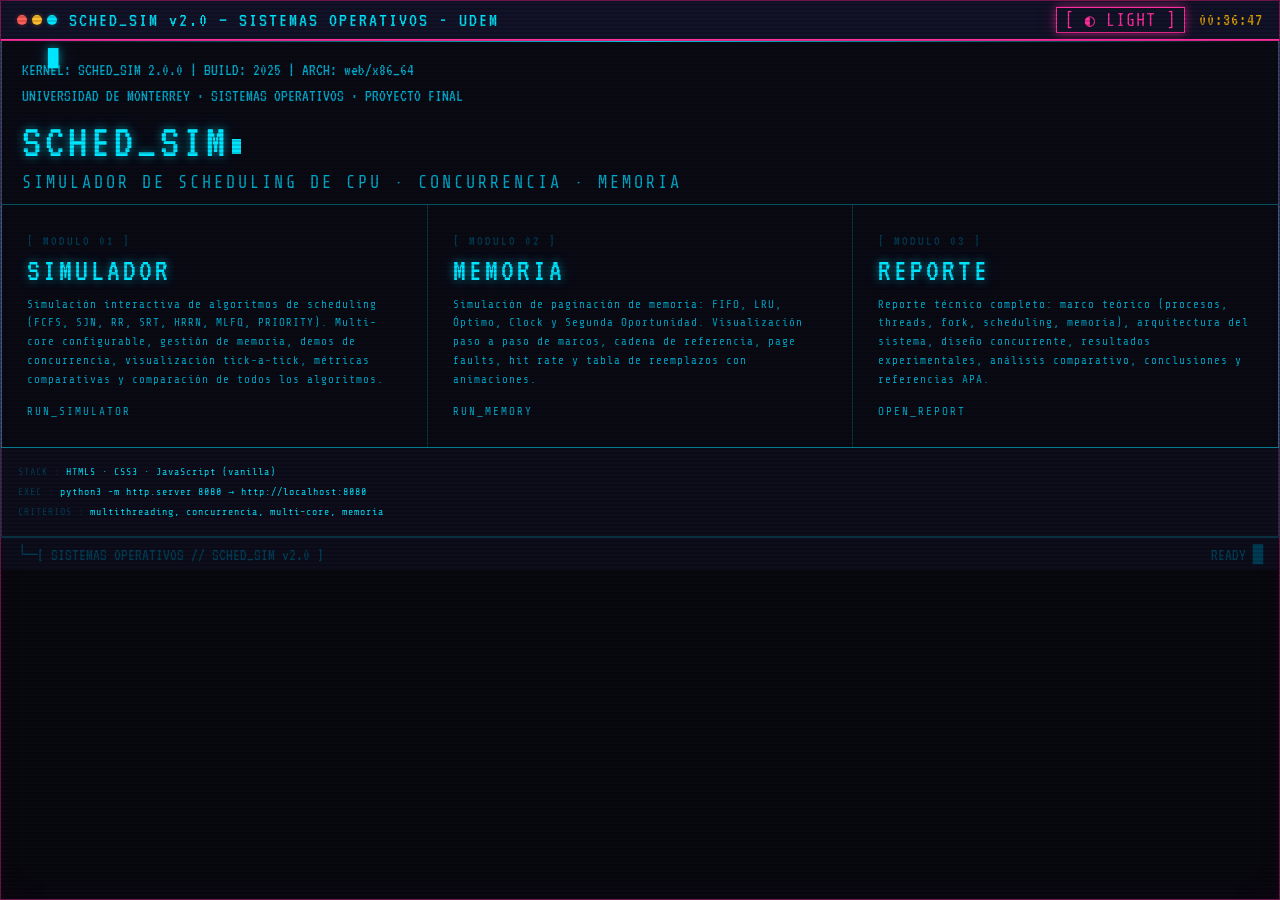
<file: index.html>
<!DOCTYPE html>
<html lang="es">
<head>
<meta charset="UTF-8">
<meta name="viewport" content="width=device-width, initial-scale=1.0">
<title>SCHED_SIM v2.0 // SISTEMA OPERATIVO — UDEM</title>
<link rel="stylesheet" href="css/theme.css">
<link rel="stylesheet" href="css/styles.css">
<style>
  /* Estilos específicos de la landing — grid de cards */
  .landing-grid {
    display: grid;
    grid-template-columns: repeat(auto-fit, minmax(280px, 1fr));
    gap: 1px;
    background: var(--border);
    border: 1px solid var(--border2);
    border-top: none;
  }
  .module-card {
    background: var(--bg);
    padding: 28px 24px;
    text-decoration: none;
    color: var(--green-dim);
    transition: all 0.18s;
    border: 1px solid transparent;
    display: block;
  }
  .module-card:hover {
    background: var(--surface2);
    color: var(--green);
    border-color: var(--green-dim);
    box-shadow: var(--glow-sm);
  }
  .module-card .mc-num {
    font-family: var(--font-vt);
    font-size: 14px;
    color: var(--green-dk);
    letter-spacing: 2px;
  }
  .module-card .mc-title {
    font-family: var(--font-vt);
    font-size: 32px;
    color: var(--green);
    text-shadow: var(--glow);
    letter-spacing: 3px;
    margin: 6px 0 10px;
    line-height: 1;
  }
  .module-card .mc-desc {
    font-size: 11px;
    line-height: 1.7;
    letter-spacing: 1px;
  }
  .module-card .mc-arrow {
    margin-top: 16px;
    font-size: 11px;
    color: var(--green-dim);
    letter-spacing: 2px;
  }
  .module-card:hover .mc-arrow { color: var(--green); }
  .module-card:hover .mc-arrow::after {
    content: ' ▶';
    color: var(--green);
  }

  .meta-info {
    padding: 14px 16px;
    font-size: 10px;
    line-height: 2;
    color: var(--green-dim);
    background: var(--surface);
    border: 1px solid var(--border);
    border-top: none;
    letter-spacing: 1px;
  }
  .meta-info .lbl { color: var(--green-dk); }
  .meta-info .val { color: var(--green); }
</style>
</head>
<body>

<div id="tooltip"></div>

<div class="crt-wrapper">
<div class="shell">

  <!-- TITLE BAR -->
  <div class="titlebar">
    <div class="titlebar-left">
      <div class="titlebar-dots"><span></span><span></span><span></span></div>
      SCHED_SIM v2.0 — SISTEMAS OPERATIVOS - UDEM
    </div>
    <div class="titlebar-right">
      <button class="theme-toggle" id="theme-toggle-btn" type="button">[ ◐ LIGHT ]</button>
      <span id="clock">--:--:--</span>
    </div>
  </div>

  <!-- BOOT HEADER -->
  <div class="boot-header">
    <div class="boot-line">KERNEL: SCHED_SIM 2.0.0 | BUILD: 2025 | ARCH: web/x86_64</div>
    <div class="boot-line">UNIVERSIDAD DE MONTERREY · SISTEMAS OPERATIVOS · PROYECTO FINAL</div>
    <div class="boot-title">SCHED_SIM<span class="prompt-blink"></span></div>
    <div class="boot-sub">SIMULADOR DE SCHEDULING DE CPU · CONCURRENCIA · MEMORIA</div>
  </div>

  <!-- MODULE CARDS -->
  <div class="landing-grid">
    <a class="module-card" href="pages/simulator.html">
      <div class="mc-num">[ MODULO 01 ]</div>
      <div class="mc-title">SIMULADOR</div>
      <div class="mc-desc">
        Simulación interactiva de algoritmos de scheduling (FCFS, SJN, RR, SRT, HRRN, MLFQ, PRIORITY).
        Multi-core configurable, gestión de memoria, demos de concurrencia, visualización
        tick-a-tick, métricas comparativas y comparación de todos los algoritmos.
      </div>
      <div class="mc-arrow">RUN_SIMULATOR</div>
    </a>

    <a class="module-card" href="pages/memory.html">
      <div class="mc-num">[ MODULO 02 ]</div>
      <div class="mc-title">MEMORIA</div>
      <div class="mc-desc">
        Simulación de paginación de memoria: FIFO, LRU, Óptimo, Clock y Segunda Oportunidad.
        Visualización paso a paso de marcos, cadena de referencia, page faults, hit rate
        y tabla de reemplazos con animaciones.
      </div>
      <div class="mc-arrow">RUN_MEMORY</div>
    </a>

    <a class="module-card" href="pages/report.html">
      <div class="mc-num">[ MODULO 03 ]</div>
      <div class="mc-title">REPORTE</div>
      <div class="mc-desc">
        Reporte técnico completo: marco teórico (procesos, threads, fork, scheduling,
        memoria), arquitectura del sistema, diseño concurrente, resultados experimentales,
        análisis comparativo, conclusiones y referencias APA.
      </div>
      <div class="mc-arrow">OPEN_REPORT</div>
    </a>
  </div>

  <!-- META -->
  <div class="meta-info">
    <div><span class="lbl">STACK     :</span> <span class="val">HTML5 · CSS3 · JavaScript (vanilla)</span></div>
    <div><span class="lbl">EXEC      :</span> <span class="val">python3 -m http.server 8080 → http://localhost:8080</span></div>
    <div><span class="lbl">CRITERIOS :</span> <span class="val">multithreading, concurrencia, multi-core, memoria</span></div>
  </div>

  <!-- FOOTER -->
  <div class="corner-decor">
    <span>└─[ SISTEMAS OPERATIVOS // SCHED_SIM v2.0 ]</span>
    <span>READY <span class="blink">█</span></span>
  </div>

</div><!-- /shell -->
</div><!-- /crt-wrapper -->

<script src="js/ui/theme-toggle.js"></script>
</body>
</html>
</file>
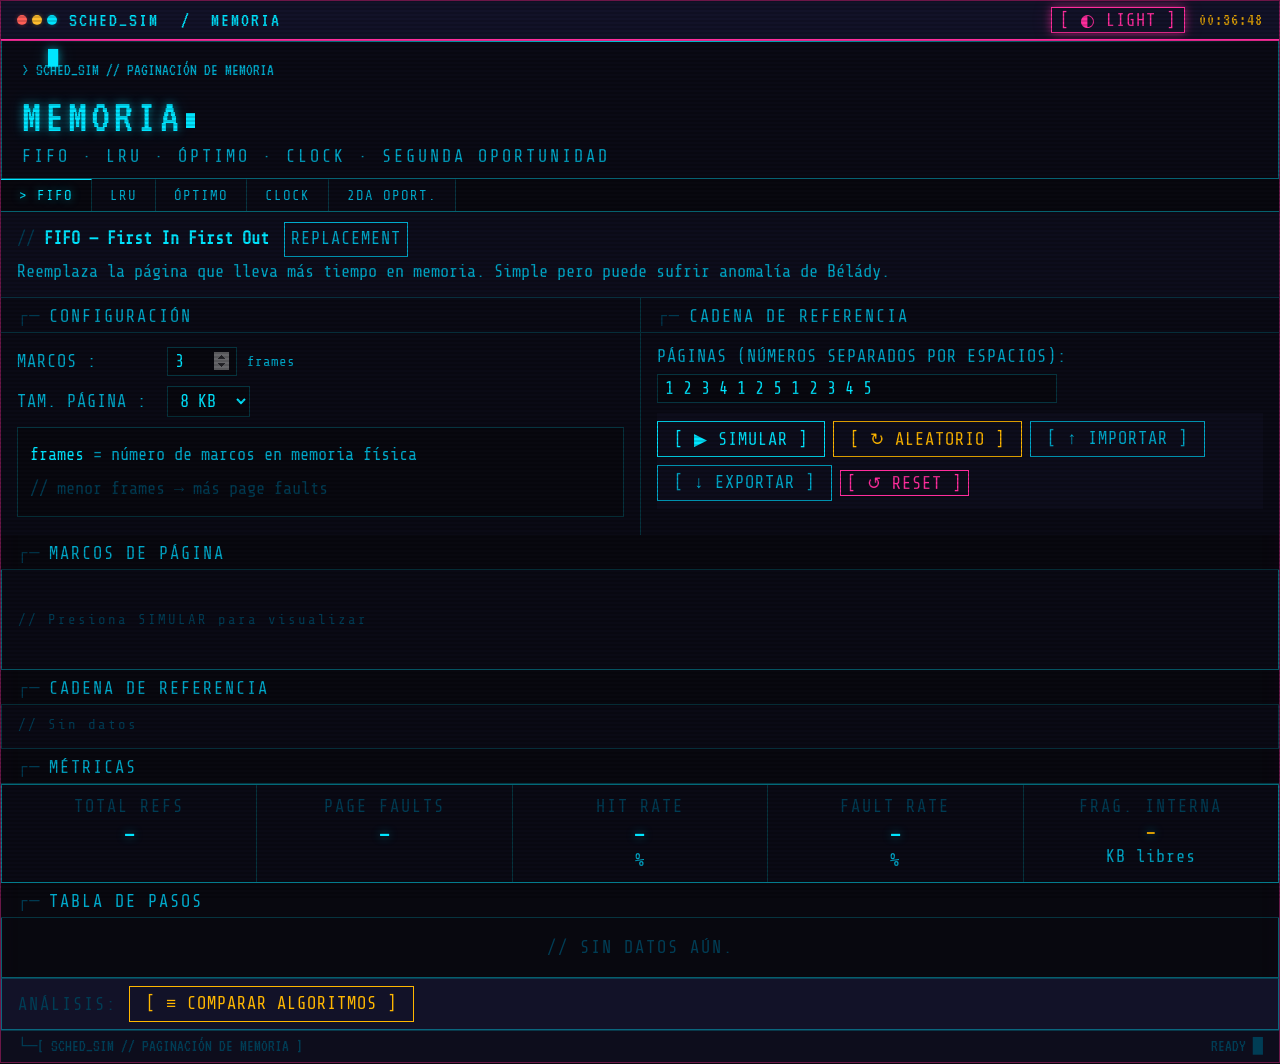
<file: pages/memory.html>
<!DOCTYPE html>
<html lang="es">
<head>
<meta charset="UTF-8">
<meta name="viewport" content="width=device-width, initial-scale=1.0">
<title>SCHED_SIM // PAGINACIÓN DE MEMORIA</title>
<link rel="stylesheet" href="../css/theme.css">
<link rel="stylesheet" href="../css/styles.css">
<link rel="stylesheet" href="../css/simulator.css">
<link rel="stylesheet" href="../css/memory.css">
</head>
<body>

<div id="tooltip"></div>

<div class="crt-wrapper">
<div class="shell">

  <!-- TITLE BAR -->
  <div class="titlebar">
    <div class="titlebar-left">
      <div class="titlebar-dots"><span></span><span></span><span></span></div>
      <a href="../index.html" style="color:inherit;text-decoration:none">SCHED_SIM</a> &nbsp;/&nbsp; MEMORIA
    </div>
    <div class="titlebar-right">
      <button class="theme-toggle" id="theme-toggle-btn" type="button">[ ◐ LIGHT ]</button>
      <span id="clock">--:--:--</span>
    </div>
  </div>

  <!-- BOOT HEADER -->
  <div class="boot-header">
    <div class="boot-line">> SCHED_SIM // PAGINACIÓN DE MEMORIA</div>
    <div class="boot-title">MEMORIA<span class="prompt-blink"></span></div>
    <div class="boot-sub">FIFO · LRU · ÓPTIMO · CLOCK · SEGUNDA OPORTUNIDAD</div>
  </div>

  <!-- ALGO TABS -->
  <div class="mem-algo-tabs" id="mem-algo-tabs">
    <button class="mem-tab-btn active" data-algo="fifo">FIFO</button>
    <button class="mem-tab-btn" data-algo="lru">LRU</button>
    <button class="mem-tab-btn" data-algo="optimal">ÓPTIMO</button>
    <button class="mem-tab-btn" data-algo="clock">CLOCK</button>
    <button class="mem-tab-btn" data-algo="secondchance">2DA OPORT.</button>
  </div>

  <!-- ALGO DESCRIPTION -->
  <div class="algo-explain" id="mem-algo-explain">
    <strong>FIFO — First In First Out</strong>
    <span class="tag tag-npre">REPLACEMENT</span><br>
    Reemplaza la página que lleva más tiempo en memoria. Simple pero puede sufrir anomalía de Bélády.
  </div>

  <!-- CONFIG + INPUT -->
  <div class="two-col">
    <div>
      <div class="section-header">CONFIGURACIÓN</div>
      <div class="config-box">
        <div class="config-row">
          <label>MARCOS :</label>
          <input class="term-input" type="number" id="cfg-frames" value="3" min="1" max="10" style="width:70px">
          <span style="font-size:14px;color:var(--green-dim)">frames</span>
        </div>
        <div class="config-row">
          <label>TAM. PÁGINA :</label>
          <select class="term-select" id="cfg-pagesize">
            <option value="4">4 KB</option>
            <option value="8" selected>8 KB</option>
            <option value="16">16 KB</option>
          </select>
        </div>
        <div class="info-block" style="margin-top:8px">
          <div><span class="kw">frames</span> = número de marcos en memoria física</div>
          <div><span class="cm">// menor frames → más page faults</span></div>
        </div>
      </div>
    </div>
    <div>
      <div class="section-header">CADENA DE REFERENCIA</div>
      <div class="config-box">
        <div class="config-row" style="flex-direction:column;align-items:flex-start;gap:8px">
          <label style="width:auto">Páginas (números separados por espacios):</label>
          <input class="term-input" type="text" id="cfg-refstring" value="1 2 3 4 1 2 5 1 2 3 4 5"
            style="width:100%;max-width:400px" placeholder="ej: 1 2 3 4 1 2 5 1 2 3 4 5">
        </div>
        <div class="action-row" style="padding:8px 0;border:none">
          <button class="btn btn-run"   id="btn-simulate"   type="button">[ ▶ SIMULAR ]</button>
          <button class="btn btn-amber" id="btn-random"     type="button">[ ↻ ALEATORIO ]</button>
          <button class="btn btn-add"   id="btn-import-mem" type="button">[ ↑ IMPORTAR ]</button>
          <button class="btn btn-add"   id="btn-export-mem" type="button">[ ↓ EXPORTAR ]</button>
          <button class="btn btn-del"   id="btn-mem-reset"  type="button">[ ↺ RESET ]</button>
        </div>
      </div>
    </div>
  </div>

  <!-- FRAMES VISUALIZATION -->
  <div class="section-header">MARCOS DE PÁGINA</div>
  <div class="frames-container" id="frames-container">
    <span style="color:var(--green-dk);letter-spacing:2px;font-size:14px">// Presiona SIMULAR para visualizar</span>
  </div>

  <!-- STEP STATUS -->
  <div class="step-status" id="step-status" style="display:none">
    <span>REF: <strong id="step-ref" style="color:var(--green)">—</strong></span>
    <span id="step-fault-badge"></span>
    <span style="margin-left:auto;color:var(--green-dim)">PASO <span id="step-num">0</span> / <span id="step-total">0</span></span>
  </div>

  <!-- REFERENCE STRING DISPLAY -->
  <div class="section-header">CADENA DE REFERENCIA</div>
  <div class="ref-string-scroll">
    <div class="ref-string-row" id="ref-string-display">
      <span style="color:var(--green-dk);letter-spacing:2px;font-size:14px">// Sin datos</span>
    </div>
  </div>

  <!-- CONTROLS -->
  <div class="control-bar" id="mem-controls" style="display:none">
    <div class="control-group">
      <button class="btn btn-add" id="btn-step-back"  type="button">[ ◀ ANTERIOR ]</button>
      <button class="btn btn-run" id="btn-step-fwd"   type="button">[ SIGUIENTE ▶ ]</button>
      <button class="btn btn-amber" id="btn-auto"     type="button">[ ▶▶ AUTO ]</button>
      <button class="btn btn-del" id="btn-stop-auto"  type="button">[ ❚❚ STOP ]</button>
    </div>
    <div class="control-group">
      <span style="font-size:14px;color:var(--green-dim)">SPEED:</span>
      <select class="term-select" id="mem-speed">
        <option value="2000">0.5x</option>
        <option value="1000" selected>1x</option>
        <option value="500">2x</option>
        <option value="200">5x</option>
      </select>
    </div>
  </div>

  <!-- STATS -->
  <div class="section-header">MÉTRICAS</div>
  <div class="stats-row" id="mem-stats" style="min-height:80px">
    <div class="stat-box"><div class="stat-lbl">TOTAL REFS</div><div class="stat-val" style="font-size:28px">—</div></div>
    <div class="stat-box"><div class="stat-lbl">PAGE FAULTS</div><div class="stat-val" style="font-size:28px">—</div></div>
    <div class="stat-box"><div class="stat-lbl">HIT RATE</div><div class="stat-val" style="font-size:28px">—</div><div class="stat-unit">%</div></div>
    <div class="stat-box"><div class="stat-lbl">FAULT RATE</div><div class="stat-val" style="font-size:28px">—</div><div class="stat-unit">%</div></div>
    <div class="stat-box"><div class="stat-lbl">FRAG. INTERNA</div><div class="stat-val" style="font-size:24px;color:var(--amber)">—</div><div class="stat-unit">KB libres</div></div>
  </div>

  <!-- STEP TABLE -->
  <div class="section-header">TABLA DE PASOS</div>
  <div class="step-table-wrap">
    <div id="step-table-content" class="placeholder" style="padding:20px 16px">Sin datos aún.</div>
  </div>

  <!-- COMPARISON -->
  <div class="view-toggle" style="border-top:1px solid var(--border)">
    <span>ANÁLISIS:</span>
    <button class="btn btn-amber" id="btn-mem-compare" type="button">[ ≡ COMPARAR ALGORITMOS ]</button>
  </div>
  <div id="mem-compare-panel" style="display:none">
    <div class="results-header" style="background:var(--surface)">COMPARACIÓN — misma cadena de referencia, todos los algoritmos</div>
    <div id="mem-compare-content" class="placeholder" style="padding:20px 16px">Presiona COMPARAR para ejecutar todos los algoritmos.</div>
  </div>

  <!-- FOOTER -->
  <div class="corner-decor">
    <span>└─[ SCHED_SIM // PAGINACIÓN DE MEMORIA ]</span>
    <span>READY <span class="blink">█</span></span>
  </div>

</div><!-- /shell -->
</div><!-- /crt-wrapper -->

<script src="../js/ui/theme-toggle.js"></script>
<script src="../js/ui/file-io.js"></script>
<script src="../js/memory/algorithms/fifo-page.js"></script>
<script src="../js/memory/algorithms/lru-page.js"></script>
<script src="../js/memory/algorithms/optimal-page.js"></script>
<script src="../js/memory/algorithms/clock-page.js"></script>
<script src="../js/memory/algorithms/second-chance-page.js"></script>
<script src="../js/ui/page-viz.js"></script>
<script>
'use strict';
(function () {
  var activeAlgo   = 'fifo';
  var simResult    = null;
  var currentStep  = -1;
  var autoTimer    = null;
  var numFrames    = 3;
  var pageSize     = 8; // KB, reflects #cfg-pagesize

  var ALGO_INFO = {
    fifo:         { name: 'FIFO — First In First Out',          desc: 'Reemplaza la página que lleva más tiempo en memoria. Simple pero puede sufrir anomalía de Bélády.' },
    lru:          { name: 'LRU — Least Recently Used',          desc: 'Reemplaza la página usada hace más tiempo. Aproxima el comportamiento óptimo. Requiere tracking de uso.' },
    optimal:      { name: 'ÓPTIMO — Belady\'s Algorithm',       desc: 'Reemplaza la página que no será usada por más tiempo. Teóricamente óptimo, requiere conocer el futuro.' },
    clock:        { name: 'CLOCK — Clock Algorithm',            desc: 'Marcos en anillo con bit de referencia. La manecilla avanza hasta encontrar un marco con bit = 0.' },
    secondchance: { name: 'SEGUNDA OPORTUNIDAD — Second Chance', desc: 'FIFO + bit de referencia. Si una página tiene bit = 1 se le da una segunda oportunidad antes de expulsarla.' }
  };

  var ALGO_RUNNERS = {
    fifo:         function (ref, f) { return FIFO_PAGE.run(ref, f); },
    lru:          function (ref, f) { return LRU_PAGE.run(ref, f); },
    optimal:      function (ref, f) { return OPTIMAL_PAGE.run(ref, f); },
    clock:        function (ref, f) { return CLOCK_PAGE.run(ref, f); },
    secondchance: function (ref, f) { return SECOND_CHANCE_PAGE.run(ref, f); }
  };

  function parseRefString() {
    var raw = document.getElementById('cfg-refstring').value.trim();
    return raw.split(/[\s,]+/).map(Number).filter(function (n) { return !isNaN(n) && n >= 0; });
  }

  function updateAlgoExplain() {
    var info = ALGO_INFO[activeAlgo] || {};
    document.getElementById('mem-algo-explain').innerHTML =
      '<strong>' + info.name + '</strong> <span class="tag tag-npre">REPLACEMENT</span><br>' + info.desc;
  }

  function simulate() {
    stopAuto();
    var ref = parseRefString();
    if (ref.length === 0) { alert('Ingresa una cadena de referencia válida.'); return; }
    numFrames = Math.max(1, parseInt(document.getElementById('cfg-frames').value) || 3);
    pageSize  = parseInt(document.getElementById('cfg-pagesize').value) || 8;

    var runner = ALGO_RUNNERS[activeAlgo];
    if (!runner) return;

    simResult   = runner(ref, numFrames);
    currentStep = 0;

    document.getElementById('mem-controls').style.display = '';
    document.getElementById('step-status').style.display  = '';
    document.getElementById('step-total').textContent = simResult.steps.length;

    renderStep(0);
  }

  function renderStep(idx) {
    if (!simResult || idx < 0 || idx >= simResult.steps.length) return;
    currentStep = idx;
    var step    = simResult.steps[idx];

    window.SCHED.pageViz.renderFrames('frames-container', step, numFrames);
    window.SCHED.pageViz.renderRefString('ref-string-display', simResult.steps.map(function (s) { return s.ref; }), idx);
    window.SCHED.pageViz.renderStepTable('step-table-content', simResult.steps, idx, numFrames);
    window.SCHED.pageViz.renderStats('mem-stats', simResult, idx, numFrames, pageSize);

    document.getElementById('step-ref').textContent = 'P' + step.ref;
    document.getElementById('step-num').textContent  = idx + 1;
    document.getElementById('step-fault-badge').innerHTML = step.fault
      ? '<span class="fault-badge">PAGE FAULT</span>'
      : '<span class="hit-badge">HIT</span>';
  }

  function stepBack()    { if (currentStep > 0)                              renderStep(currentStep - 1); }
  function stepForward() { if (currentStep < simResult.steps.length - 1)    renderStep(currentStep + 1); else stopAuto(); }

  function startAuto() {
    stopAuto();
    if (!simResult) return;
    var delay = parseInt(document.getElementById('mem-speed').value) || 1000;
    autoTimer = setInterval(function () {
      if (currentStep >= simResult.steps.length - 1) { stopAuto(); return; }
      stepForward();
    }, delay);
  }

  function stopAuto() { clearInterval(autoTimer); autoTimer = null; }

  function randomRefString() {
    var len   = 12 + Math.floor(Math.random() * 8);
    var pages = 6;
    var arr   = [];
    for (var i = 0; i < len; i++) arr.push(Math.floor(Math.random() * pages));
    document.getElementById('cfg-refstring').value = arr.join(' ');
  }

  function importMem() {
    window.SCHED.fileIO.openFilePicker('.txt,.csv', function (text) {
      var parsed = window.SCHED.fileIO.parseMemText(text);
      if (!parsed || parsed.refString.length === 0) {
        alert('No se pudo leer el archivo.\nFormato esperado:\nMemoria=64\nPageSize=8\nFrames=3\n1 2 3 4 1 2 5...');
        return;
      }
      document.getElementById('cfg-refstring').value = parsed.refString.join(' ');
      if (parsed.frames) document.getElementById('cfg-frames').value = parsed.frames;
      if (parsed.pageSize) {
        var sel     = document.getElementById('cfg-pagesize');
        var options = [4, 8, 16];
        var closest = options.reduce(function (a, b) {
          return Math.abs(b - parsed.pageSize) < Math.abs(a - parsed.pageSize) ? b : a;
        });
        sel.value = String(closest);
      }
      simulate();
    });
  }

  function exportMem() {
    if (!simResult || !simResult.steps || simResult.steps.length === 0) {
      alert('Ejecuta una simulación primero.'); return;
    }
    var frameHeaders = [];
    for (var f = 0; f < numFrames; f++) frameHeaders.push('Frame' + f);
    var headers = ['Paso', 'Referencia'].concat(frameHeaders).concat(['Fault', 'Evicted']);
    var rows = simResult.steps.map(function (s, i) {
      var row = [i + 1, 'P' + s.ref];
      for (var f = 0; f < numFrames; f++) row.push(s.frames[f] !== null ? 'P' + s.frames[f] : '—');
      row.push(s.fault ? 'FAULT' : 'HIT');
      row.push(s.evicted !== null && s.evicted !== undefined ? 'P' + s.evicted : '—');
      return row;
    });
    rows.push([]);
    rows.push(['TOTAL FAULTS', simResult.faults, '', '', '', '', '']);
    rows.push(['HIT RATE', ((simResult.hits / simResult.steps.length) * 100).toFixed(1) + '%', '', '', '', '', '']);
    window.SCHED.fileIO.download('memoria-faults-' + activeAlgo + '.csv', window.SCHED.fileIO.toCSV(headers, rows));
  }

  function reset() {
    stopAuto();
    simResult   = null;
    currentStep = -1;
    document.getElementById('frames-container').innerHTML =
      '<span style="color:var(--green-dk);letter-spacing:2px;font-size:14px">// Presiona SIMULAR para visualizar</span>';
    document.getElementById('ref-string-display').innerHTML =
      '<span style="color:var(--green-dk);letter-spacing:2px;font-size:14px">// Sin datos</span>';
    document.getElementById('step-table-content').innerHTML = '<div class="placeholder" style="padding:20px 16px">Sin datos aún.</div>';
    document.getElementById('mem-controls').style.display  = 'none';
    document.getElementById('step-status').style.display   = 'none';
    document.getElementById('mem-stats').innerHTML =
      '<div class="stat-box"><div class="stat-lbl">TOTAL REFS</div><div class="stat-val" style="font-size:28px">—</div></div>' +
      '<div class="stat-box"><div class="stat-lbl">PAGE FAULTS</div><div class="stat-val" style="font-size:28px">—</div></div>' +
      '<div class="stat-box"><div class="stat-lbl">HIT RATE</div><div class="stat-val" style="font-size:28px">—</div><div class="stat-unit">%</div></div>' +
      '<div class="stat-box"><div class="stat-lbl">FAULT RATE</div><div class="stat-val" style="font-size:28px">—</div><div class="stat-unit">%</div></div>';
  }

  // ── Comparación de algoritmos de paginación ───────────────────────────
  var PAGE_ALGO_LABELS = {
    fifo: 'FIFO', lru: 'LRU', optimal: 'ÓPTIMO',
    clock: 'CLOCK', secondchance: '2DA OPORT.'
  };
  var PAGE_ALGO_ORDER = ['fifo', 'lru', 'optimal', 'clock', 'secondchance'];

  function runPageComparison() {
    var ref = parseRefString();
    if (ref.length === 0) { alert('Ingresa una cadena de referencia válida primero.'); return; }
    var frames = Math.max(1, parseInt(document.getElementById('cfg-frames').value) || 3);

    var panel = document.getElementById('mem-compare-panel');
    panel.style.display = '';

    var results = {};
    PAGE_ALGO_ORDER.forEach(function (a) {
      results[a] = ALGO_RUNNERS[a](ref, frames);
    });

    renderPageComparison(results, ref.length, frames);
  }

  function renderPageComparison(results, totalRefs, frames) {
    var container = document.getElementById('mem-compare-content');

    var maxFaults = 0;
    PAGE_ALGO_ORDER.forEach(function (a) {
      if (results[a].faults > maxFaults) maxFaults = results[a].faults;
    });

    var bestAlgo = PAGE_ALGO_ORDER.reduce(function (best, a) {
      return results[a].faults < results[best].faults ? a : best;
    });

    var html = '<table class="rtable"><thead><tr>' +
      '<th>ALGORITMO</th><th>PAGE FAULTS</th><th>HIT RATE</th><th>FAULT RATE</th>' +
      '</tr></thead><tbody>';

    PAGE_ALGO_ORDER.forEach(function (a) {
      var r        = results[a];
      var hitRate  = ((r.hits  / totalRefs) * 100).toFixed(1);
      var faultRate = ((r.faults / totalRefs) * 100).toFixed(1);
      var isBest   = (a === bestAlgo);
      var barPct   = maxFaults > 0 ? (r.faults / maxFaults * 100).toFixed(1) : '0';

      html += '<tr style="' + (isBest ? 'background:var(--green-xs)' : '') + '">' +
        '<td><span style="color:' + (isBest ? 'var(--green)' : 'var(--green-dim)') + '">' +
          (isBest ? '★ ' : '') + PAGE_ALGO_LABELS[a] + '</span></td>' +
        '<td><div style="display:flex;align-items:center;gap:8px">' +
          '<span style="min-width:28px;text-align:right">' + r.faults + '</span>' +
          '<div style="flex:1;height:14px;background:var(--surface2);border:1px solid var(--border)">' +
            '<div style="width:' + barPct + '%;height:100%;background:' + (isBest ? '#00ff41' : '#ff3131') + ';transition:width 0.4s"></div>' +
          '</div></div></td>' +
        '<td class="' + (parseFloat(hitRate)   >= 50 ? 'td-hl'    : '') + '">' + hitRate   + '%</td>' +
        '<td class="' + (parseFloat(faultRate) >= 50 ? 'td-amber' : '') + '">' + faultRate + '%</td>' +
        '</tr>';
    });

    html += '</tbody></table>';
    html += renderPageCompareChart(results, bestAlgo, totalRefs, frames);
    html += '<div style="padding:8px 16px;font-size:14px;color:var(--green-dim);border-top:1px solid var(--border);display:flex;justify-content:space-between;align-items:center">' +
      '<span>★ = menor número de page faults &nbsp;|&nbsp; <strong>' + totalRefs + '</strong> refs · <strong>' + frames + '</strong> marcos</span>' +
      '<button class="btn btn-add" style="font-size:13px;padding:3px 10px" id="btn-export-page-compare">[ ↓ EXPORTAR ]</button>' +
      '</div>';

    container.innerHTML = html;

    document.getElementById('btn-export-page-compare').addEventListener('click', function () {
      exportPageComparison(results, totalRefs);
    });
  }

  function renderPageCompareChart(results, bestAlgo, totalRefs, frames) {
    var W = 580, H = 210;
    var pad = { top: 28, right: 16, bottom: 48, left: 44 };
    var plotW = W - pad.left - pad.right;
    var plotH = H - pad.top - pad.bottom;

    var maxFaults = 0;
    PAGE_ALGO_ORDER.forEach(function (a) {
      if (results[a].faults > maxFaults) maxFaults = results[a].faults;
    });
    var yMax = Math.max(Math.ceil(maxFaults * 1.2), 2);
    var groupW = plotW / PAGE_ALGO_ORDER.length;
    var barW   = groupW - 14;

    var svg = '<svg viewBox="0 0 ' + W + ' ' + H + '" style="width:100%;max-width:' + W + 'px;height:auto;display:block;margin:12px auto 4px" xmlns="http://www.w3.org/2000/svg">';

    svg += '<text x="' + (W / 2) + '" y="16" text-anchor="middle" fill="var(--green)" font-size="12" font-family="VT323,monospace" letter-spacing="3">PAGE FAULTS — ' + totalRefs + ' REFS · ' + frames + ' MARCOS</text>';

    for (var t = 0; t <= 4; t++) {
      var y   = pad.top + plotH - (t / 4) * plotH;
      var lbl = Math.round((t / 4) * yMax);
      svg += '<line x1="' + pad.left + '" y1="' + y + '" x2="' + (pad.left + plotW) + '" y2="' + y + '" stroke="var(--border)" stroke-dasharray="2,3" stroke-width="1"/>';
      svg += '<text x="' + (pad.left - 6) + '" y="' + (y + 4) + '" text-anchor="end" fill="var(--green-dim)" font-size="11" font-family="monospace">' + lbl + '</text>';
    }

    PAGE_ALGO_ORDER.forEach(function (a, idx) {
      var r      = results[a];
      var isBest = (a === bestAlgo);
      var h      = yMax > 0 ? (r.faults / yMax) * plotH : 0;
      var x      = pad.left + idx * groupW + 7;
      var y      = pad.top + plotH - h;

      svg += '<rect x="' + x + '" y="' + y + '" width="' + barW + '" height="' + h + '" fill="' + (isBest ? '#00ff41' : '#ff3131') + '" opacity="0.85"><title>' + PAGE_ALGO_LABELS[a] + ': ' + r.faults + ' faults</title></rect>';
      if (h > 16) {
        svg += '<text x="' + (x + barW / 2) + '" y="' + (y + 14) + '" text-anchor="middle" fill="#000" font-size="11" font-family="monospace" font-weight="bold">' + r.faults + '</text>';
      }
      svg += '<text x="' + (x + barW / 2) + '" y="' + (pad.top + plotH + 16) + '" text-anchor="middle" fill="' + (isBest ? 'var(--green)' : 'var(--green-dim)') + '" font-size="11" font-family="VT323,monospace" letter-spacing="1">' + (isBest ? '★ ' : '') + PAGE_ALGO_LABELS[a] + '</text>';
    });

    svg += '<line x1="' + pad.left + '" y1="' + (pad.top + plotH) + '" x2="' + (pad.left + plotW) + '" y2="' + (pad.top + plotH) + '" stroke="var(--green-dim)" stroke-width="1.5"/>';
    svg += '<line x1="' + pad.left + '" y1="' + pad.top + '" x2="' + pad.left + '" y2="' + (pad.top + plotH) + '" stroke="var(--green-dim)" stroke-width="1.5"/>';
    svg += '</svg>';

    return '<div style="background:var(--surface);border-top:1px solid var(--border);padding:6px 16px">' + svg + '</div>';
  }

  function exportPageComparison(results, totalRefs) {
    var headers = ['Algoritmo', 'PageFaults', 'Hits', 'HitRate%', 'FaultRate%'];
    var rows = PAGE_ALGO_ORDER.map(function (a) {
      var r = results[a];
      return [
        PAGE_ALGO_LABELS[a],
        r.faults,
        r.hits,
        ((r.hits  / totalRefs) * 100).toFixed(1),
        ((r.faults / totalRefs) * 100).toFixed(1)
      ];
    });
    window.SCHED.fileIO.download('comparacion-paginacion.csv', window.SCHED.fileIO.toCSV(headers, rows));
  }

  document.addEventListener('DOMContentLoaded', function () {
    // Algo tabs
    document.querySelectorAll('.mem-tab-btn').forEach(function (btn) {
      btn.addEventListener('click', function () {
        document.querySelectorAll('.mem-tab-btn').forEach(function (b) { b.classList.remove('active'); });
        btn.classList.add('active');
        activeAlgo = btn.dataset.algo;
        updateAlgoExplain();
        reset();
      });
    });

    document.getElementById('btn-simulate').addEventListener('click',   simulate);
    document.getElementById('btn-random').addEventListener('click',     randomRefString);
    document.getElementById('btn-import-mem').addEventListener('click', importMem);
    document.getElementById('btn-export-mem').addEventListener('click', exportMem);
    document.getElementById('btn-mem-reset').addEventListener('click',  reset);
    document.getElementById('btn-step-back').addEventListener('click', stepBack);
    document.getElementById('btn-step-fwd').addEventListener('click',  stepForward);
    document.getElementById('btn-auto').addEventListener('click',      startAuto);
    document.getElementById('btn-stop-auto').addEventListener('click', stopAuto);
    document.getElementById('btn-mem-compare').addEventListener('click', runPageComparison);

    updateAlgoExplain();
  });
})();
</script>
</body>
</html>
</file>
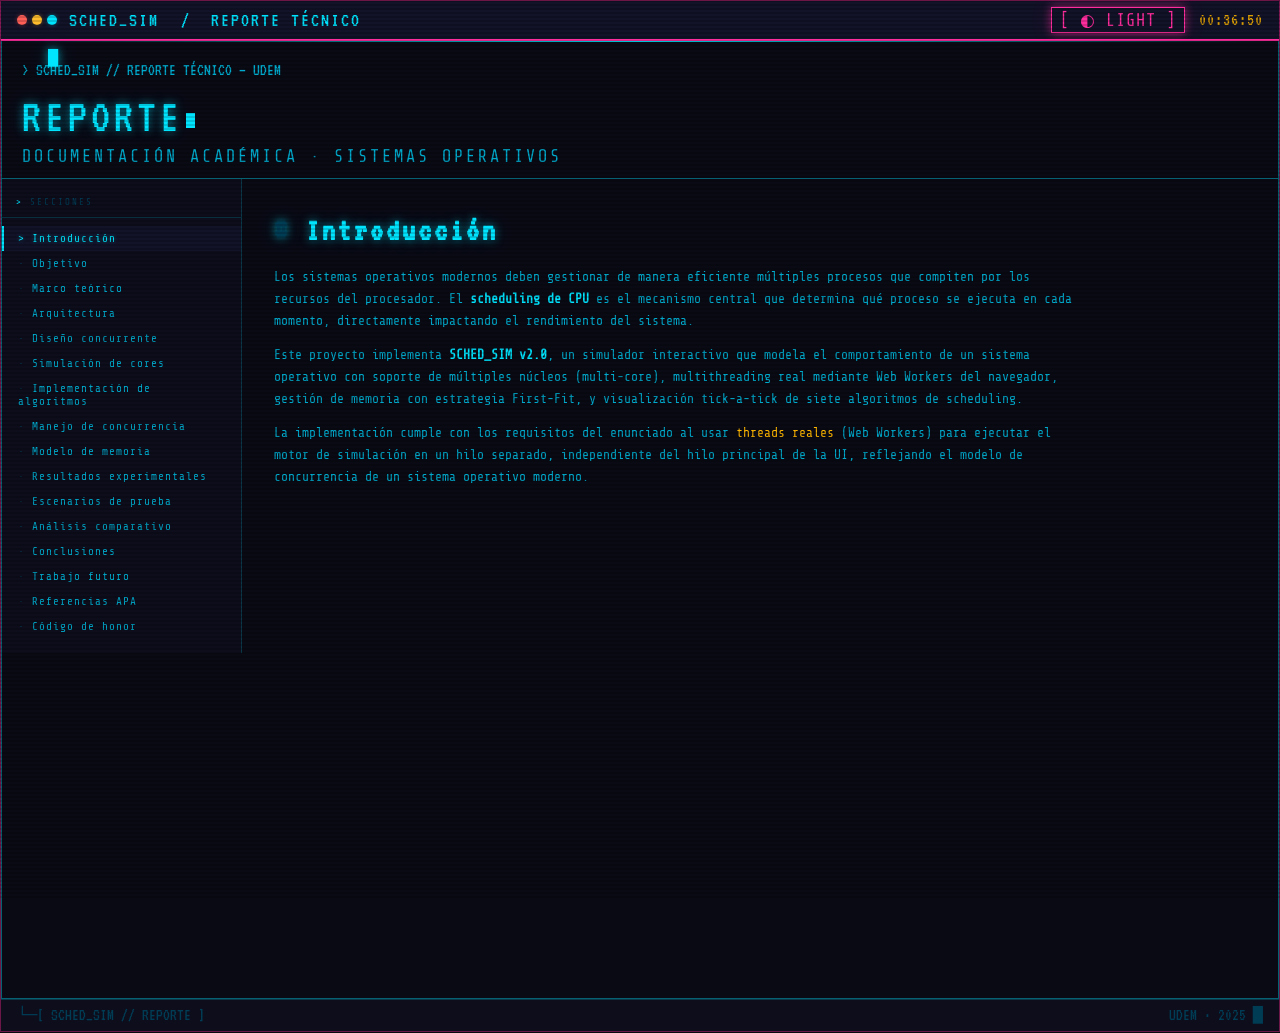
<file: pages/report.html>
<!DOCTYPE html>
<html lang="es">
<head>
<meta charset="UTF-8">
<meta name="viewport" content="width=device-width, initial-scale=1.0">
<title>SCHED_SIM // REPORTE TÉCNICO</title>
<link rel="stylesheet" href="../css/theme.css">
<link rel="stylesheet" href="../css/styles.css">
<link rel="stylesheet" href="../css/report.css">
</head>
<body>

<div id="tooltip"></div>

<div class="crt-wrapper">
<div class="shell">

  <!-- TITLE BAR -->
  <div class="titlebar">
    <div class="titlebar-left">
      <div class="titlebar-dots"><span></span><span></span><span></span></div>
      <a href="../index.html" style="color:inherit;text-decoration:none">SCHED_SIM</a> &nbsp;/&nbsp; REPORTE TÉCNICO
    </div>
    <div class="titlebar-right">
      <button class="theme-toggle" id="theme-toggle-btn" type="button">[ ◐ LIGHT ]</button>
      <span id="clock">--:--:--</span>
    </div>
  </div>

  <!-- BOOT HEADER -->
  <div class="boot-header">
    <div class="boot-line">> SCHED_SIM // REPORTE TÉCNICO — UDEM</div>
    <div class="boot-title">REPORTE<span class="prompt-blink"></span></div>
    <div class="boot-sub">DOCUMENTACIÓN ACADÉMICA · SISTEMAS OPERATIVOS</div>
  </div>

  <!-- LAYOUT: SIDEBAR + CONTENT -->
  <div class="report-layout">
    <aside class="report-sidebar">
      <div class="sidebar-header">SECCIONES</div>
      <a class="sidebar-link active" data-section="intro">Introducción</a>
      <a class="sidebar-link" data-section="objetivo">Objetivo</a>
      <a class="sidebar-link" data-section="marco">Marco teórico</a>
      <a class="sidebar-link" data-section="arquitectura">Arquitectura</a>
      <a class="sidebar-link" data-section="diseno">Diseño concurrente</a>
      <a class="sidebar-link" data-section="cores">Simulación de cores</a>
      <a class="sidebar-link" data-section="algoritmos">Implementación de algoritmos</a>
      <a class="sidebar-link" data-section="concurrencia">Manejo de concurrencia</a>
      <a class="sidebar-link" data-section="memoria">Modelo de memoria</a>
      <a class="sidebar-link" data-section="resultados">Resultados experimentales</a>
      <a class="sidebar-link" data-section="escenarios">Escenarios de prueba</a>
      <a class="sidebar-link" data-section="comparativo">Análisis comparativo</a>
      <a class="sidebar-link" data-section="conclusiones">Conclusiones</a>
      <a class="sidebar-link" data-section="futuro">Trabajo futuro</a>
      <a class="sidebar-link" data-section="referencias">Referencias APA</a>
      <a class="sidebar-link" data-section="honor">Código de honor</a>
    </aside>

    <main class="report-content" id="report-content">
      <section class="report-section active" id="sec-intro">
        <h1>Introducción</h1>
        <p class="placeholder">Contenido completo del reporte se carga en Fase 8.</p>
      </section>
      <!-- El resto de secciones se inyectan dinámicamente desde js/data/report-content.js -->
    </main>
  </div>

  <!-- FOOTER -->
  <div class="corner-decor">
    <span>└─[ SCHED_SIM // REPORTE ]</span>
    <span>UDEM · 2025 <span class="blink">█</span></span>
  </div>

</div><!-- /shell -->
</div><!-- /crt-wrapper -->

<script src="../js/ui/theme-toggle.js"></script>
<script src="../js/data/report-content.js"></script>
<!-- Sidebar navigation -->
<script>
(function () {
  'use strict';
  const links = document.querySelectorAll('.sidebar-link');
  links.forEach(link => {
    link.addEventListener('click', (e) => {
      e.preventDefault();
      links.forEach(l => l.classList.remove('active'));
      link.classList.add('active');
      const section = link.getAttribute('data-section');
      document.querySelectorAll('.report-section').forEach(s => s.classList.remove('active'));
      const target = document.getElementById('sec-' + section);
      if (target) {
        target.classList.add('active');
      } else {
        // En Fase 1 solo existe sec-intro; mostramos placeholder
        const main = document.getElementById('report-content');
        let placeholder = document.getElementById('sec-placeholder');
        if (!placeholder) {
          placeholder = document.createElement('section');
          placeholder.id = 'sec-placeholder';
          placeholder.className = 'report-section';
          main.appendChild(placeholder);
        }
        placeholder.innerHTML = `<h1>${link.textContent}</h1><p class="placeholder">Contenido pendiente — se completa en Fase 8.</p>`;
        placeholder.classList.add('active');
      }
    });
  });
})();
</script>
</body>
</html>
</file>
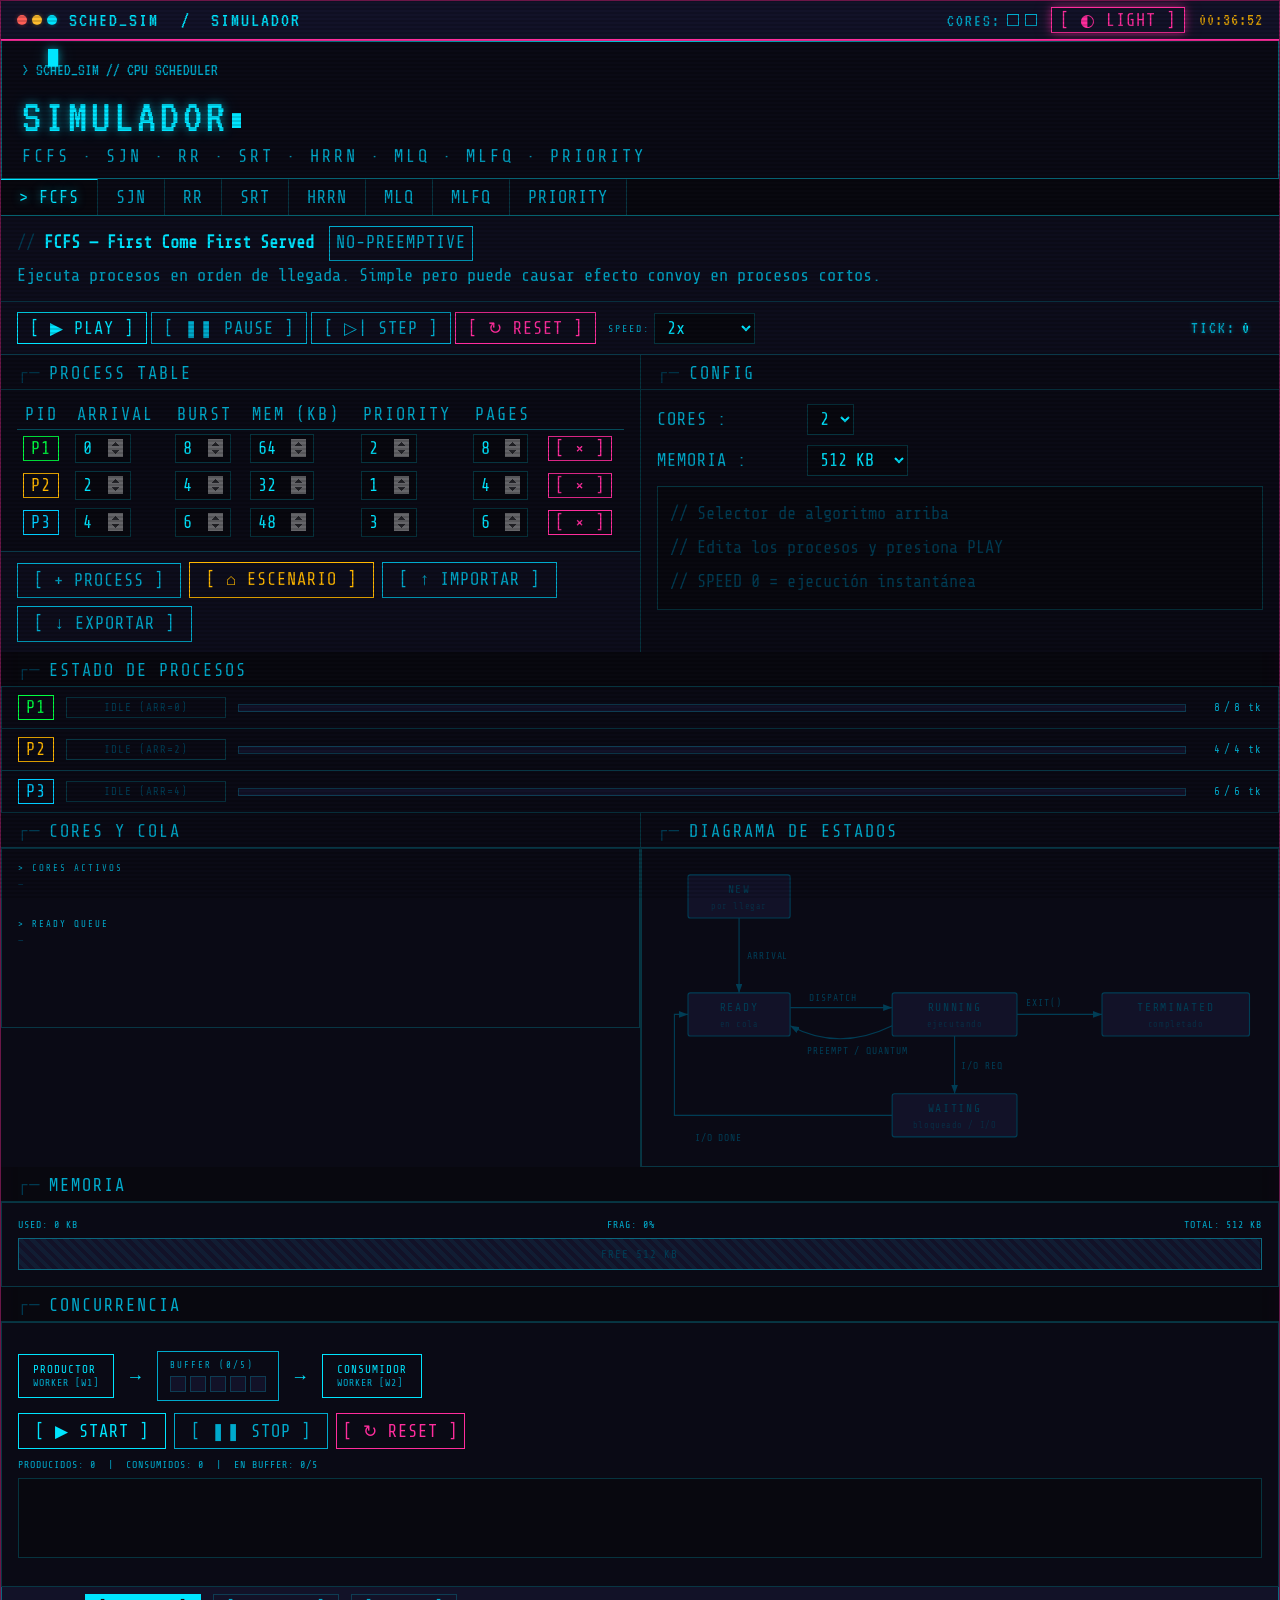
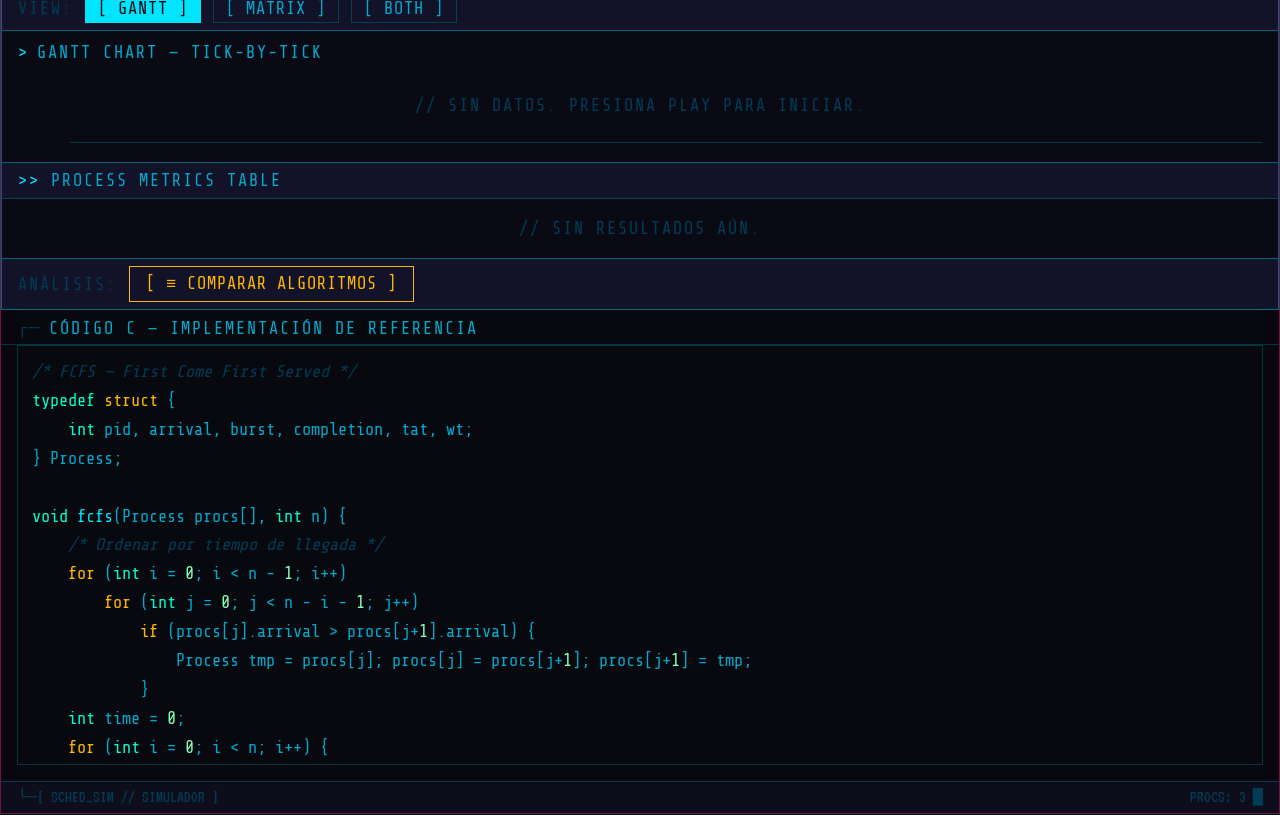
<file: pages/simulator.html>
<!DOCTYPE html>
<html lang="es">
<head>
<meta charset="UTF-8">
<meta name="viewport" content="width=device-width, initial-scale=1.0">
<title>SCHED_SIM // SIMULADOR</title>
<link rel="stylesheet" href="../css/theme.css">
<link rel="stylesheet" href="../css/styles.css">
<link rel="stylesheet" href="../css/simulator.css">
</head>
<body>

<div id="tooltip"></div>
<div id="toast-container"></div>

<div class="crt-wrapper">
<div class="shell">

  <!-- TITLE BAR -->
  <div class="titlebar">
    <div class="titlebar-left">
      <div class="titlebar-dots"><span></span><span></span><span></span></div>
      <a href="../index.html" style="color:inherit;text-decoration:none">SCHED_SIM</a> &nbsp;/&nbsp; SIMULADOR
    </div>
    <div class="titlebar-right">
      <div class="core-leds" id="core-leds">
        <span>CORES:</span>
        <!-- LEDs se generan dinámicamente -->
      </div>
      <button class="theme-toggle" id="theme-toggle-btn" type="button">[ ◐ LIGHT ]</button>
      <span id="clock">--:--:--</span>
    </div>
  </div>

  <!-- BOOT HEADER -->
  <div class="boot-header">
    <div class="boot-line">> SCHED_SIM // CPU SCHEDULER</div>
    <div class="boot-title">SIMULADOR<span class="prompt-blink"></span></div>
    <div class="boot-sub">FCFS · SJN · RR · SRT · HRRN · MLQ · MLFQ · PRIORITY</div>
  </div>

  <!-- TABS -->
  <div class="tabs-bar" id="algo-tabs">
    <button class="tab-btn active" data-algo="fcfs">FCFS</button>
    <button class="tab-btn" data-algo="sjn">SJN</button>
    <button class="tab-btn" data-algo="rr">RR</button>
    <button class="tab-btn" data-algo="srt">SRT</button>
    <button class="tab-btn" data-algo="hrrn">HRRN</button>
    <button class="tab-btn" data-algo="mlq">MLQ</button>
    <button class="tab-btn" data-algo="mlfq">MLFQ</button>
    <button class="tab-btn" data-algo="priority">PRIORITY</button>
  </div>

  <!-- ALGO EXPLAIN -->
  <div class="algo-explain" id="algo-explain">
    <strong>FCFS — First Come First Served</strong>
    <span class="tag tag-npre">NO-PREEMPTIVE</span><br>
    Selecciona el módulo del simulador. Pendiente de cableo en Fase 2.
  </div>

  <!-- CONTROL BAR -->
  <div class="control-bar">
    <div class="control-group">
      <button class="btn btn-run" id="btn-play" type="button">[ ▶ PLAY ]</button>
      <button class="btn btn-add" id="btn-pause" type="button">[ ❚❚ PAUSE ]</button>
      <button class="btn btn-add" id="btn-step" type="button">[ ▷| STEP ]</button>
      <button class="btn btn-del" id="btn-reset" type="button">[ ↻ RESET ]</button>
    </div>
    <div class="control-group">
      <span style="font-size:10px;color:var(--green-dim);letter-spacing:2px">SPEED:</span>
      <select class="term-select" id="speed-select">
        <option value="0.25">0.25x</option>
        <option value="0.5">0.5x</option>
        <option value="1">1x</option>
        <option value="2" selected>2x</option>
        <option value="5">5x</option>
        <option value="10">10x</option>
        <option value="0">INSTANT</option>
      </select>
    </div>
    <div class="tick-display"><span class="tick-label">TICK:</span><span id="tick-val">0</span></div>
  </div>

  <!-- TWO COLUMN: PROCESS TABLE + CONFIG -->
  <div class="two-col">
    <div>
      <div class="section-header">PROCESS TABLE</div>
      <div class="proc-table-wrap">
        <table class="ptable">
          <thead><tr><th>PID</th><th>ARRIVAL</th><th>BURST</th><th>MEM (KB)</th><th>PRIORITY</th><th>PAGES</th><th></th></tr></thead>
          <tbody id="proc-tbody">
            <!-- filas inyectadas por simulator.js -->
          </tbody>
        </table>
      </div>
      <div class="action-row">
        <button class="btn btn-add"   id="btn-add-proc"      type="button">[ + PROCESS ]</button>
        <button class="btn btn-amber" id="btn-load-scenario" type="button">[ ⌂ ESCENARIO ]</button>
        <button class="btn btn-add"   id="btn-import-proc"   type="button">[ ↑ IMPORTAR ]</button>
        <button class="btn btn-add"   id="btn-export-proc"   type="button">[ ↓ EXPORTAR ]</button>
      </div>
    </div>
    <div>
      <div class="section-header">CONFIG</div>
      <div class="config-box">
        <div class="config-row">
          <label>CORES :</label>
          <select class="term-select" id="cfg-cores">
            <option value="1">1</option>
            <option value="2" selected>2</option>
            <option value="4">4</option>
          </select>
        </div>
        <div class="config-row">
          <label>MEMORIA :</label>
          <select class="term-select" id="cfg-memory">
            <option value="256">256 KB</option>
            <option value="512" selected>512 KB</option>
            <option value="1024">1024 KB</option>
          </select>
        </div>
        <div class="config-row" id="cfg-quantum-row">
          <label>QUANTUM :</label>
          <input class="term-input" type="number" id="cfg-quantum" value="4" min="1" style="width:70px">
          <span style="font-size:14px;color:var(--green-dim)">units</span>
        </div>
        <div class="config-row" id="cfg-preemptive-row" style="display:none">
          <label>MODO :</label>
          <button class="btn btn-run" id="btn-preemptive" type="button" style="font-size:13px;padding:4px 10px">[ PRE ]</button>
          <button class="btn btn-add" id="btn-nonpreemptive" type="button" style="font-size:13px;padding:4px 10px">[ NO-PRE ]</button>
        </div>
        <div class="info-block" style="margin-top:8px">
          <div><span class="cm">// Selector de algoritmo arriba</span></div>
          <div><span class="cm">// Edita los procesos y presiona PLAY</span></div>
          <div><span class="cm">// SPEED 0 = ejecución instantánea</span></div>
        </div>
      </div>
    </div>
  </div>

  <!-- PROCESS STATUS PANEL -->
  <div class="section-header">ESTADO DE PROCESOS</div>
  <div class="proc-status-wrap" id="proc-status-wrap">
    <div class="placeholder">Ejecuta la simulación para ver el estado en tiempo real de cada proceso.</div>
  </div>

  <!-- QUEUE VIZ + STATE DIAGRAM -->
  <div class="two-col">
    <div>
      <div class="section-header">CORES Y COLA</div>
      <div class="viz-container" id="viz-container" style="padding:14px 16px">
        <div style="font-size:9px;letter-spacing:2px;color:var(--green-dim);margin-bottom:6px">&gt; CORES ACTIVOS</div>
        <div id="running-display" style="display:flex;flex-wrap:wrap;gap:5px;min-height:26px;align-items:flex-start;margin-bottom:14px">
          <span style="font-size:10px;color:var(--green-dk)">—</span>
        </div>
        <div style="font-size:9px;letter-spacing:2px;color:var(--green-dim);margin-bottom:6px">&gt; READY QUEUE</div>
        <div id="queue-display" style="display:flex;flex-wrap:wrap;gap:5px;min-height:26px;align-items:flex-start">
          <span style="font-size:10px;color:var(--green-dk)">—</span>
        </div>
      </div>
    </div>
    <div>
      <div class="section-header">DIAGRAMA DE ESTADOS</div>
      <div class="state-diagram" id="state-diagram">
        <svg viewBox="0 0 540 265" width="100%" class="state-svg" id="state-svg" xmlns="http://www.w3.org/2000/svg">
          <defs>
            <marker id="sv-arr" viewBox="0 0 8 6" refX="8" refY="3"
                    markerWidth="8" markerHeight="6" markerUnits="userSpaceOnUse" orient="auto">
              <path d="M 0 0 L 8 3 L 0 6 Z" class="sv-arr-head"/>
            </marker>
          </defs>

          <!-- ── FLECHAS (se dibujan primero para quedar detrás de los nodos) ── -->
          <g class="sv-arrow" id="sa-arrival">
            <path d="M 75,52 L 75,118" marker-end="url(#sv-arr)"/>
            <text x="82" y="88">arrival</text>
          </g>
          <g class="sv-arrow" id="sa-dispatch">
            <path d="M 120,131 L 210,131" marker-end="url(#sv-arr)"/>
            <text x="137" y="125">dispatch</text>
          </g>
          <g class="sv-arrow" id="sa-preempt">
            <path d="M 210,147 Q 163,170 120,147" marker-end="url(#sv-arr)"/>
            <text x="135" y="172">preempt / quantum</text>
          </g>
          <g class="sv-arrow" id="sa-exit">
            <path d="M 320,137 L 395,137" marker-end="url(#sv-arr)"/>
            <text x="328" y="130">exit()</text>
          </g>
          <g class="sv-arrow" id="sa-io-req">
            <path d="M 265,156 L 265,207" marker-end="url(#sv-arr)"/>
            <text x="271" y="185">I/O req</text>
          </g>
          <g class="sv-arrow" id="sa-io-done">
            <path d="M 210,226 H 18 V 137 H 30" marker-end="url(#sv-arr)"/>
            <text x="36" y="249">I/O done</text>
          </g>

          <!-- ── NODOS ── -->
          <g class="sv-node" data-state="new" id="sn-new">
            <rect x="30" y="14" width="90" height="38" rx="2"/>
            <text class="sv-lbl" x="75" y="30">NEW</text>
            <text class="sv-sub" x="75" y="44">por llegar</text>
          </g>
          <g class="sv-node" data-state="ready" id="sn-ready">
            <rect x="30" y="118" width="90" height="38" rx="2"/>
            <text class="sv-lbl" x="75" y="134">READY</text>
            <text class="sv-sub" x="75" y="148">en cola</text>
          </g>
          <g class="sv-node" data-state="running" id="sn-running">
            <rect x="210" y="118" width="110" height="38" rx="2"/>
            <text class="sv-lbl" x="265" y="134">RUNNING</text>
            <text class="sv-sub" x="265" y="148">ejecutando</text>
          </g>
          <g class="sv-node" data-state="terminated" id="sn-terminated">
            <rect x="395" y="118" width="130" height="38" rx="2"/>
            <text class="sv-lbl" x="460" y="134">TERMINATED</text>
            <text class="sv-sub" x="460" y="148">completado</text>
          </g>
          <g class="sv-node" data-state="waiting" id="sn-waiting">
            <rect x="210" y="207" width="110" height="38" rx="2"/>
            <text class="sv-lbl" x="265" y="223">WAITING</text>
            <text class="sv-sub" x="265" y="237">bloqueado / I/O</text>
          </g>
        </svg>
      </div>
    </div>
  </div>

  <!-- MEMORY -->
  <div class="section-header">MEMORIA</div>
  <div class="memory-bar-wrapper" id="memory-bar-wrapper">
    <div style="display:flex;justify-content:space-between;font-size:10px;color:var(--green-dim);letter-spacing:1px">
      <span>USED: <span id="mem-used">0</span> KB</span>
      <span>FRAG: <span id="mem-frag">0</span>%</span>
      <span>TOTAL: <span id="mem-total">512</span> KB</span>
    </div>
    <div class="memory-bar" id="memory-bar">
      <div class="memory-block free" style="width:100%">FREE 512 KB</div>
    </div>
  </div>

  <!-- CONCURRENCY -->
  <div class="section-header">CONCURRENCIA</div>
  <div class="concurrency-panel" id="concurrency-panel">
    <div class="placeholder">DEMO PRODUCTOR-CONSUMIDOR (Fase 7)</div>
  </div>

  <!-- VIEW TOGGLE: GANTT / MATRIX -->
  <div class="view-toggle">
    <span>VIEW:</span>
    <button class="vtoggle-btn vactive" data-view="gantt" type="button">[ GANTT ]</button>
    <button class="vtoggle-btn" data-view="matrix" type="button">[ MATRIX ]</button>
    <button class="vtoggle-btn" data-view="both" type="button">[ BOTH ]</button>
  </div>

  <!-- GANTT + MATRIX -->
  <div id="gantt-view" class="gantt-wrapper">
    <div class="gantt-header">GANTT CHART — TICK-BY-TICK</div>
    <div class="gantt-chart" id="gantt-chart">
      <div class="placeholder">Sin datos. Presiona PLAY para iniciar.</div>
    </div>
    <div class="time-ruler" id="time-ruler"></div>
  </div>

  <div id="matrix-view" class="matrix-wrapper" style="display:none">
    <div class="matrix-header">PROCESS-TIME MATRIX</div>
    <div class="placeholder">Disponible tras ejecutar simulación.</div>
  </div>

  <!-- RESULTS -->
  <div class="results-wrap" id="results-wrap">
    <div class="results-header">PROCESS METRICS TABLE</div>
    <div class="placeholder" style="padding:20px 16px">Sin resultados aún.</div>
  </div>

  <!-- COMPARISON -->
  <div class="view-toggle" style="border-top:none">
    <span>ANÁLISIS:</span>
    <button class="btn btn-amber" id="btn-compare" type="button">[ ≡ COMPARAR ALGORITMOS ]</button>
  </div>
  <div id="compare-panel" style="display:none">
    <div class="results-header" style="background:var(--surface)">COMPARACIÓN DE ALGORITMOS — mismos procesos, todos los schedulers</div>
    <div id="compare-content" class="placeholder" style="padding:20px 16px">Presiona COMPARAR para ejecutar todos los algoritmos.</div>
  </div>

  <!-- C CODE -->
  <div class="section-header">CÓDIGO C — IMPLEMENTACIÓN DE REFERENCIA</div>
  <div style="padding:0 16px 16px">
    <div class="c-code-panel" id="c-code-panel">// código C del algoritmo seleccionado se carga en Fase 8</div>
  </div>

  <!-- FOOTER -->
  <div class="corner-decor">
    <span>└─[ SCHED_SIM // SIMULADOR ]</span>
    <span id="proc-count">PROCS: 0 <span class="blink">█</span></span>
  </div>

</div><!-- /shell -->
</div><!-- /crt-wrapper -->

<script src="../js/ui/theme-toggle.js"></script>
<script src="../js/ui/toast.js"></script>
<script src="../js/scheduler/scheduler-utils.js"></script>
<script src="../js/data/scenarios.js"></script>
<script src="../js/data/c-code.js"></script>
<script src="../js/ui/gantt.js"></script>
<script src="../js/ui/matrix.js"></script>
<script src="../js/ui/memory-bar.js"></script>
<script src="../js/ui/file-io.js"></script>
<script src="../js/ui/compare.js"></script>
<script src="../js/simulator.js"></script>
</body>
</html>
</file>
<file: css/theme.css>
/* ============================================================
   THEME — variables, dark/light, fuentes, animaciones globales,
   efectos CRT (scanlines, flicker, cursor)
   ============================================================ */

@import url('https://fonts.googleapis.com/css2?family=Share+Tech+Mono&family=VT323&display=swap');

/* ─── DARK THEME (default) ──────────────────────────────── */
:root {
  --black:    #08080f;
  --bg:       #0a0a15;
  --surface:  #0d0d1c;
  --surface2: #121228;
  --green:    #00e5ff;
  --green-dim:#00aacc;
  --green-dk: #003d55;
  --green-xs: #001525;
  --amber:    #ffb700;
  --red:      #ff2d9d;
  --pink:     #ff2d9d;
  --white:    #ccf0ff;
  --border:   #00e5ff33;
  --border2:  #00e5ff66;
  --border-pink: #ff2d9d66;
  --glow:     0 0 8px #00e5ff88, 0 0 20px #00e5ff33;
  --glow-sm:  0 0 4px #00e5ff66;
  --glow-pink: 0 0 8px #ff2d9d88, 0 0 20px #ff2d9d33;
  --font:     'Share Tech Mono', monospace;
  --font-vt:  'VT323', monospace;

  /* Estos se usan en simulator.css para diferenciar paneles */
  --panel-bg: var(--bg);
  --crt-opacity: 0.15;
}

/* ─── LIGHT THEME ──────────────────────────────────────── */
:root[data-theme="light"] {
  --black:    #f0f4f8;
  --bg:       #ffffff;
  --surface:  #eaf4f8;
  --surface2: #d8edf5;
  --green:    #0077aa;
  --green-dim:#005577;
  --green-dk: #003d55;
  --green-xs: #d0eaf5;
  --amber:    #b87000;
  --red:      #cc1177;
  --pink:     #cc1177;
  --white:    #1a2a33;
  --border:   #0077aa44;
  --border2:  #0077aa88;
  --border-pink: #cc117766;
  --glow:     0 1px 3px #00000022, 0 0 1px #0077aa44;
  --glow-sm:  0 1px 2px #00000022;
  --glow-pink: 0 1px 2px #cc117722;
  --panel-bg: #f5fbff;
  --crt-opacity: 0;
}

/* ─── BASE ─────────────────────────────────────────────── */
*, *::before, *::after { box-sizing: border-box; margin: 0; padding: 0; }

html { scroll-behavior: smooth; }

body {
  background: var(--black);
  color: var(--green);
  font-family: var(--font);
  font-size: 18px;
  min-height: 100vh;
  cursor: none;
  overflow-x: hidden;
  position: relative;
}

:root[data-theme="light"] body { cursor: auto; }

/* ─── CUSTOM CURSOR (solo dark) ────────────────────────── */
body::after {
  content: '█';
  position: fixed;
  pointer-events: none;
  z-index: 99999;
  color: var(--green);
  font-family: var(--font);
  font-size: 17px;
  text-shadow: var(--glow);
  transform: translate(-2px,-2px);
  left: var(--cx, 50px);
  top: var(--cy, 50px);
  animation: cursorBlink 1.1s step-end infinite;
}

:root[data-theme="light"] body::after { display: none; }

/* ─── CRT SCANLINES OVERLAY ────────────────────────────── */
body::before {
  content: '';
  position: fixed;
  inset: 0;
  background: repeating-linear-gradient(
    0deg,
    transparent,
    transparent 2px,
    rgba(0,0,0,var(--crt-opacity)) 2px,
    rgba(0,0,0,var(--crt-opacity)) 4px
  );
  pointer-events: none;
  z-index: 9998;
}

/* ─── ANIMATIONS ───────────────────────────────────────── */
@keyframes cursorBlink { 0%,100%{opacity:1} 50%{opacity:0} }

@keyframes flicker {
  0%,100%{opacity:1} 92%{opacity:1} 93%{opacity:0.97}
  94%{opacity:1} 96%{opacity:0.98}
}

@keyframes scanBeam {
  0%  { transform: translateX(-100%); }
  100%{ transform: translateX(100%); }
}

@keyframes blockSlide {
  from { opacity: 0; transform: scaleX(0); }
  to   { opacity: 1; transform: scaleX(1); }
}

@keyframes termFadeIn {
  from { opacity: 0; transform: translateY(4px); }
  to   { opacity: 1; transform: translateY(0); }
}

.crt-wrapper {
  animation: flicker 8s infinite;
  min-height: 100vh;
  border: 1px solid var(--border-pink);
  box-shadow: 0 0 18px var(--border-pink), inset 0 0 30px rgba(255,45,157,0.03);
}

:root[data-theme="light"] .crt-wrapper { animation: none; }

/* ─── SCROLLBAR ────────────────────────────────────────── */
::-webkit-scrollbar { width: 8px; height: 8px; background: var(--black); }
::-webkit-scrollbar-thumb {
  background: var(--green-dk);
  border: 1px solid var(--border-pink);
}
::-webkit-scrollbar-thumb:hover { background: var(--green-dim); }

/* ─── BLINK UTILITY ────────────────────────────────────── */
.blink { animation: cursorBlink 1s step-end infinite; }

.prompt-blink {
  display: inline-block;
  width: 9px; height: 15px;
  background: var(--green);
  margin-left: 3px;
  vertical-align: middle;
  animation: cursorBlink 1s step-end infinite;
}
</file>
<file: css/styles.css>
/* ============================================================
   STYLES — layout y componentes generales reutilizables
   (titlebar, tabs, paneles, tablas, botones, info-blocks)
   ============================================================ */

/* ─── LAYOUT ─────────────────────────────────────────── */
.shell {
  width: 100%;
  padding: 0;
}

/* ─── TITLE BAR ──────────────────────────────────────── */
.titlebar {
  display: flex;
  align-items: center;
  justify-content: space-between;
  background: var(--surface2);
  color: var(--green);
  padding: 6px 16px;
  font-family: var(--font-vt);
  font-size: 20px;
  letter-spacing: 2px;
  user-select: none;
  border-bottom: 2px solid var(--pink);
  box-shadow: 0 2px 12px var(--border-pink);
}

.titlebar-left { display: flex; align-items: center; gap: 12px; }
.titlebar-right { display: flex; align-items: center; gap: 14px; font-size: 18px; letter-spacing: 1px; }

.titlebar-dots { display: flex; gap: 5px; }
.titlebar-dots span {
  display: inline-block;
  width: 10px; height: 10px;
  border-radius: 50%;
}
.titlebar-dots span:nth-child(1) { background: #ff5f57; box-shadow: 0 0 4px #ff5f5766; }
.titlebar-dots span:nth-child(2) { background: #ffbd2e; box-shadow: 0 0 4px #ffbd2e66; }
.titlebar-dots span:nth-child(3) { background: var(--green); box-shadow: 0 0 4px var(--border2); }

#clock { opacity: 0.85; color: var(--amber); }

/* ─── THEME TOGGLE BUTTON ────────────────────────────── */
.theme-toggle {
  background: transparent;
  border: 1px solid var(--pink);
  color: var(--pink);
  font-family: var(--font);
  font-size: 17px;
  letter-spacing: 1px;
  padding: 2px 8px;
  cursor: pointer;
  text-transform: uppercase;
  transition: all 0.15s;
  box-shadow: var(--glow-pink);
}

.theme-toggle:hover {
  background: var(--pink);
  color: var(--black);
}

/* ─── BOOT HEADER ────────────────────────────────────── */
.boot-header {
  border: 1px solid var(--border2);
  border-top: none;
  padding: 16px 20px 12px;
  background: var(--bg);
  position: relative;
  overflow: hidden;
}

.boot-header::before {
  content: '';
  position: absolute;
  top: 0; left: 0; right: 0;
  height: 1px;
  background: linear-gradient(90deg, transparent, var(--green), transparent);
  animation: scanBeam 4s linear infinite;
}

.boot-line {
  font-family: var(--font-vt);
  font-size: 17px;
  color: var(--green-dim);
  line-height: 1.5;
}

.boot-title {
  font-family: var(--font-vt);
  font-size: clamp(28px, 5vw, 48px);
  color: var(--green);
  text-shadow: var(--glow);
  letter-spacing: 4px;
  line-height: 1.1;
  margin: 8px 0 4px;
}

.boot-sub {
  font-size: 17px;
  color: var(--green-dim);
  letter-spacing: 3px;
  text-transform: uppercase;
}

/* ─── TABS ───────────────────────────────────────────── */
.tabs-bar {
  display: flex;
  background: var(--black);
  border-bottom: 1px solid var(--border2);
  overflow-x: auto;
  gap: 0;
}

.tabs-bar::-webkit-scrollbar { height: 3px; }

.tab-btn {
  padding: 8px 18px;
  background: var(--bg);
  border: none;
  border-right: 1px solid var(--border);
  color: var(--green-dim);
  font-family: var(--font);
  font-size: 17px;
  cursor: pointer;
  white-space: nowrap;
  text-transform: uppercase;
  letter-spacing: 1px;
  transition: all 0.15s;
  position: relative;
  border-top: 1px solid transparent;
}

.tab-btn:hover {
  color: var(--green);
  background: var(--surface2);
  text-shadow: var(--glow-sm);
}

.tab-btn.active {
  background: var(--black);
  color: var(--green);
  border-top: 1px solid var(--green);
  text-shadow: var(--glow);
  border-bottom: 1px solid var(--black);
  margin-bottom: -1px;
  z-index: 1;
}

.tab-btn.active::before {
  content: '> ';
  color: var(--green);
}

/* ─── PANELS ─────────────────────────────────────────── */
.panel { display: none; padding: 0; }
.panel.active { display: block; animation: termFadeIn 0.2s ease; }

/* ─── TERMINAL SECTIONS ──────────────────────────────── */
.term-section {
  border: 1px solid var(--border);
  border-top: none;
  background: var(--bg);
}

.term-prompt-line {
  display: flex;
  align-items: center;
  gap: 8px;
  padding: 8px 16px;
  background: var(--surface2);
  border-bottom: 1px solid var(--border);
  font-size: 17px;
  letter-spacing: 1px;
}

.prompt-prefix { color: var(--green-dim); }
.prompt-prefix em { color: var(--amber); font-style: normal; }
.prompt-prefix strong { color: var(--green); }

.term-body { padding: 14px 16px; }

/* ─── GRIDS ──────────────────────────────────────────── */
.two-col {
  display: grid;
  grid-template-columns: 1fr 1fr;
  gap: 1px;
  background: var(--border);
}
.two-col > * { background: var(--bg); }

@media (max-width: 760px) { .two-col { grid-template-columns: 1fr; } }

/* ─── ALGO EXPLAIN ───────────────────────────────────── */
.algo-explain {
  font-size: 17px;
  line-height: 1.8;
  color: var(--green-dim);
  padding: 10px 16px;
  border-bottom: 1px solid var(--border);
  background: var(--surface);
}

.algo-explain::before {
  content: '// ';
  color: var(--green-dk);
}

.algo-explain strong { color: var(--green); }

.tag {
  display: inline-block;
  padding: 1px 6px;
  border: 1px solid currentColor;
  font-size: 17px;
  letter-spacing: 1px;
  text-transform: uppercase;
  margin-left: 6px;
  vertical-align: middle;
}

.tag-pre  { color: var(--amber); }
.tag-npre { color: var(--green-dim); }
.tag-mlfq { color: var(--green); text-shadow: var(--glow-sm); }

/* ─── SECTION HEADER ─────────────────────────────────── */
.section-header {
  font-size: 17px;
  letter-spacing: 2px;
  text-transform: uppercase;
  color: var(--green-dim);
  padding: 8px 16px 6px;
  border-bottom: 1px solid var(--border);
  display: flex;
  align-items: center;
  gap: 8px;
}

.section-header::before { content: '┌─ '; color: var(--green-dk); }

/* ─── PROCESS TABLE ──────────────────────────────────── */
.proc-table-wrap { padding: 10px 16px; }

table.ptable {
  width: 100%;
  border-collapse: collapse;
  font-size: 17px;
}

table.ptable th {
  text-align: left;
  padding: 5px 8px;
  color: var(--green-dim);
  font-size: 17px;
  letter-spacing: 2px;
  text-transform: uppercase;
  border-bottom: 1px solid var(--border);
  font-weight: normal;
}

table.ptable td { padding: 4px 6px; }
table.ptable tr:hover td { background: var(--green-xs); }

.pid-chip {
  display: inline-block;
  padding: 2px 7px;
  border: 1px solid currentColor;
  font-size: 17px;
  letter-spacing: 1px;
}

/* ─── INPUTS ─────────────────────────────────────────── */
input.term-input {
  background: var(--black);
  border: 1px solid var(--border);
  color: var(--green);
  padding: 4px 7px;
  font-family: var(--font);
  font-size: 17px;
  width: 72px;
  outline: none;
  transition: border-color 0.15s, box-shadow 0.15s;
}

input.term-input:focus {
  border-color: var(--green);
  box-shadow: var(--glow-sm);
}

input.term-input::-webkit-inner-spin-button { opacity: 0.4; }

select.term-select {
  background: var(--black);
  border: 1px solid var(--border);
  color: var(--green);
  padding: 4px 8px;
  font-family: var(--font);
  font-size: 17px;
  outline: none;
  cursor: pointer;
}

select.term-select:focus { border-color: var(--green); box-shadow: var(--glow-sm); }

/* ─── BUTTONS ────────────────────────────────────────── */
.btn {
  font-family: var(--font);
  font-size: 17px;
  letter-spacing: 1px;
  text-transform: uppercase;
  padding: 7px 16px;
  border: 1px solid;
  cursor: pointer;
  transition: all 0.15s;
  background: transparent;
}

.btn-run    { border-color: var(--green); color: var(--green); }
.btn-run:hover {
  background: var(--green);
  color: var(--black);
  text-shadow: none;
  box-shadow: var(--glow);
}

.btn-add    { border-color: var(--green-dim); color: var(--green-dim); }
.btn-add:hover { border-color: var(--green); color: var(--green); }

.btn-del    {
  border-color: var(--red);
  color: var(--red);
  padding: 2px 6px;
  font-size: 17px;
}
.btn-del:hover { background: rgba(255,45,157,0.12); }

.btn-amber  { border-color: var(--amber); color: var(--amber); }
.btn-amber:hover { background: var(--amber); color: var(--black); }

.action-row {
  display: flex;
  gap: 8px;
  padding: 10px 16px;
  border-top: 1px solid var(--border);
  background: var(--surface);
  flex-wrap: wrap;
  align-items: center;
}

/* ─── CONFIG BOX ─────────────────────────────────────── */
.config-box { padding: 14px 16px; }

.config-row {
  display: flex;
  align-items: center;
  gap: 10px;
  margin-bottom: 10px;
  font-size: 17px;
  color: var(--green-dim);
}

.config-row label { width: 140px; letter-spacing: 1px; text-transform: uppercase; }

/* ─── INFO BLOCK ─────────────────────────────────────── */
.info-block {
  background: var(--black);
  border: 1px solid var(--border);
  padding: 10px 12px;
  font-size: 17px;
  line-height: 2;
  color: var(--green-dim);
  margin: 4px 0;
}

.info-block .kw  { color: var(--green); }
.info-block .cm  { color: var(--green-dk); }
.info-block .val { color: var(--amber); }

/* ─── PSEUDOCODE BLOCK ───────────────────────────────── */
.pseudo {
  background: var(--black);
  border: 1px solid var(--border);
  padding: 10px 14px;
  font-size: 17px;
  line-height: 1.8;
  color: var(--green-dim);
  overflow-x: auto;
  white-space: pre;
  font-family: var(--font);
}

.pseudo .kw { color: var(--amber); }
.pseudo .fn { color: var(--green); }
.pseudo .cm { color: var(--green-dk); font-style: italic; }
.pseudo .nr { color: #88ffbb; }
.pseudo .str { color: var(--white); }

/* ─── FORMULA ────────────────────────────────────────── */
.formula {
  font-family: var(--font-vt);
  font-size: 22px;
  color: var(--green);
  text-shadow: var(--glow-sm);
  padding: 14px;
  text-align: center;
  border: 1px solid var(--border);
  background: var(--black);
  margin: 8px 0;
  letter-spacing: 2px;
}

/* ─── STAT BOXES ─────────────────────────────────────── */
.stats-row {
  display: grid;
  grid-template-columns: repeat(auto-fit, minmax(130px, 1fr));
  gap: 1px;
  background: var(--border);
  border: 1px solid var(--border2);
}

.stat-box {
  background: var(--bg);
  padding: 12px;
  text-align: center;
  transition: background 0.15s;
}

.stat-box:hover { background: var(--green-xs); }

.stat-lbl {
  font-size: 17px;
  letter-spacing: 2px;
  text-transform: uppercase;
  color: var(--green-dk);
  margin-bottom: 5px;
}

.stat-val {
  font-family: var(--font-vt);
  font-size: 32px;
  color: var(--green);
  text-shadow: var(--glow);
  line-height: 1;
}

.stat-unit {
  font-size: 17px;
  color: var(--green-dim);
  margin-top: 2px;
  letter-spacing: 1px;
}

/* ─── TOOLTIP ────────────────────────────────────────── */
#tooltip {
  position: fixed;
  background: var(--black);
  border: 1px solid var(--green);
  color: var(--green);
  padding: 6px 10px;
  font-family: var(--font);
  font-size: 17px;
  pointer-events: none;
  z-index: 10000;
  opacity: 0;
  transition: opacity 0.1s;
  box-shadow: var(--glow-sm);
  letter-spacing: 1px;
  line-height: 1.8;
  max-width: 220px;
}

/* ─── CORNER DECOR (footer) ──────────────────────────── */
.corner-decor {
  color: var(--green-dk);
  letter-spacing: 0;
  white-space: pre;
  padding: 6px 16px;
  border-top: 1px solid var(--border);
  background: var(--surface);
  display: flex;
  justify-content: space-between;
  font-family: var(--font-vt);
  font-size: 17px;
}

/* ─── OUTPUT AREA ────────────────────────────────────── */
.output-area { border-top: 1px solid var(--border); }

.output-prompt {
  padding: 8px 16px;
  font-size: 17px;
  color: var(--green-dim);
  background: var(--surface2);
  border-bottom: 1px solid var(--border);
  letter-spacing: 1px;
}

.output-prompt span { color: var(--green); }

.computing-msg {
  padding: 20px 16px;
  font-family: var(--font-vt);
  font-size: 20px;
  color: var(--green-dim);
  letter-spacing: 3px;
}

.computing-msg span { animation: cursorBlink 0.5s step-end infinite; }
</file>
<file: css/simulator.css>
/* ============================================================
   SIMULATOR — estilos específicos del módulo simulador
   (Gantt, matriz, viz por algoritmo, memoria, concurrencia,
    diagrama de estados, controles, código C)
   ============================================================ */

/* ─── CONTROL BAR (play/pause/step/speed) ────────────── */
.control-bar {
  display: flex;
  align-items: center;
  gap: 12px;
  padding: 10px 16px;
  background: var(--surface);
  border-bottom: 1px solid var(--border);
  flex-wrap: wrap;
}

.control-group {
  display: flex;
  gap: 4px;
  align-items: center;
}

.control-group .btn { padding: 5px 12px; font-size: 17px; }

.tick-display {
  font-family: var(--font-vt);
  font-size: 18px;
  color: var(--green);
  text-shadow: var(--glow-sm);
  letter-spacing: 2px;
  margin-left: auto;
  padding: 0 12px;
}

.tick-display .tick-label {
  font-size: 17px;
  color: var(--green-dim);
  letter-spacing: 2px;
  margin-right: 6px;
}

/* ─── CORE LEDS ──────────────────────────────────────── */
.core-leds {
  display: flex;
  gap: 6px;
  align-items: center;
  font-size: 17px;
  color: var(--green-dim);
  letter-spacing: 2px;
  text-transform: uppercase;
}

.core-led {
  width: 12px;
  height: 12px;
  border: 1px solid var(--green-dim);
  background: var(--surface2);
  transition: all 0.15s;
}

.core-led.active {
  background: var(--green);
  border-color: var(--green);
  box-shadow: 0 0 6px var(--green);
}

/* ─── GANTT CHART ────────────────────────────────────── */
.gantt-wrapper {
  border: 1px solid var(--border2);
  border-top: none;
  background: var(--bg);
  padding: 12px 16px 16px;
  overflow-x: auto;
}

.gantt-header {
  font-size: 17px;
  letter-spacing: 2px;
  color: var(--green-dim);
  text-transform: uppercase;
  margin-bottom: 10px;
  display: flex;
  align-items: center;
  gap: 8px;
}

.gantt-header::before { content: '> '; color: var(--green); }

.gantt-chart {
  display: flex;
  flex-direction: column;
  gap: 5px;
  min-width: 600px;
}

.gantt-row {
  display: flex;
  align-items: center;
  gap: 6px;
}

.gantt-lbl {
  width: 46px;
  font-size: 17px;
  color: var(--green-dim);
  text-align: right;
  flex-shrink: 0;
  letter-spacing: 1px;
}

.gantt-blocks {
  display: flex;
  height: 26px;
  flex: 1;
  gap: 1px;
  background: var(--surface2);
  border: 1px solid var(--border);
}

.gantt-block {
  height: 100%;
  display: flex;
  align-items: center;
  justify-content: center;
  font-size: 17px;
  letter-spacing: 1px;
  font-weight: bold;
  overflow: hidden;
  white-space: nowrap;
  cursor: crosshair;
  position: relative;
  transition: filter 0.1s;
  border-right: 1px solid transparent;
  animation: blockSlide 0.18s ease forwards;
  transform-origin: left;
}

.gantt-block:hover {
  filter: brightness(1.4);
  z-index: 10;
}

.gantt-block.idle-block {
  background: var(--surface2) !important;
  border-color: var(--border) !important;
  color: var(--green-dk) !important;
}

.time-ruler {
  display: flex;
  margin-left: 52px;
  min-width: 600px;
  margin-top: 3px;
  font-size: 17px;
  color: var(--green-dk);
  border-top: 1px solid var(--border);
  padding-top: 3px;
}

.time-tick {
  flex-shrink: 0;
  border-left: 1px solid var(--border);
  padding-left: 2px;
}

/* ─── MATRIX VIEW ────────────────────────────────────── */
.matrix-wrapper {
  border: 1px solid var(--border2);
  border-top: none;
  background: var(--bg);
  padding: 12px 16px 16px;
  overflow-x: auto;
}

.matrix-header {
  font-size: 17px;
  letter-spacing: 2px;
  color: var(--green-dim);
  text-transform: uppercase;
  margin-bottom: 10px;
}

.matrix-header::before { content: '> '; color: var(--green); }

.matrix-legend {
  display: flex;
  gap: 14px;
  margin-bottom: 10px;
  flex-wrap: wrap;
}

.legend-item {
  display: flex;
  align-items: center;
  gap: 5px;
  font-size: 17px;
  letter-spacing: 1px;
  color: var(--green-dim);
  text-transform: uppercase;
}

.legend-box {
  width: 12px;
  height: 12px;
  border: 1px solid;
  flex-shrink: 0;
}

.matrix-scroll {
  overflow-x: auto;
  overflow-y: auto;
  max-height: 400px;
  position: relative;
}

table.matrix-table {
  border-collapse: collapse;
  min-width: max-content;
}

table.matrix-table th.pid-th {
  position: sticky;
  left: 0;
  background: var(--bg);
  z-index: 3;
  padding: 4px 8px;
  font-size: 17px;
  letter-spacing: 1px;
  color: var(--green-dim);
  border-right: 1px solid var(--border2);
  border-bottom: 1px solid var(--border2);
  white-space: nowrap;
  text-align: left;
  font-weight: normal;
  min-width: 52px;
}

table.matrix-table th.time-th {
  padding: 3px 0;
  font-size: 17px;
  color: var(--green-dk);
  text-align: center;
  border-bottom: 1px solid var(--border2);
  border-left: 1px solid var(--border);
  font-weight: normal;
  min-width: 18px;
  width: 18px;
  vertical-align: bottom;
}

table.matrix-table th.time-th.tick-major {
  color: var(--green-dim);
  border-left: 1px solid var(--border2);
}

table.matrix-table td.pid-cell {
  position: sticky;
  left: 0;
  background: var(--bg);
  z-index: 2;
  padding: 2px 8px;
  border-right: 1px solid var(--border2);
  border-bottom: 1px solid var(--border);
  white-space: nowrap;
}

.pid-cell-inner {
  display: flex;
  align-items: center;
  gap: 6px;
  font-size: 17px;
  letter-spacing: 1px;
}

.pid-swatch {
  width: 8px;
  height: 8px;
  flex-shrink: 0;
  border: 1px solid;
}

table.matrix-table td.mx-cell {
  padding: 0;
  border-bottom: 1px solid var(--border);
  border-left: 1px solid transparent;
  min-width: 18px;
  width: 18px;
  height: 22px;
  position: relative;
  transition: filter 0.1s;
  cursor: crosshair;
}

table.matrix-table td.mx-cell.tick-major-cell { border-left: 1px solid var(--border); }

table.matrix-table td.mx-cell:hover { filter: brightness(1.5); z-index: 5; }

.mx-inner {
  width: 100%;
  height: 100%;
  display: flex;
  align-items: center;
  justify-content: center;
  font-size: 17px;
  font-weight: bold;
  color: inherit;
}

.mx-run  { background: var(--proc-color, var(--green)); }
.mx-run .mx-inner  { color: #000; }

.mx-wait {
  background: repeating-linear-gradient(
    45deg,
    transparent,
    transparent 2px,
    rgba(0,229,255,0.06) 2px,
    rgba(0,229,255,0.06) 4px
  );
  border-left: 1px solid var(--border) !important;
}
.mx-wait .mx-inner { color: var(--green-dk); }

.mx-blocked {
  background: repeating-linear-gradient(
    -45deg,
    transparent,
    transparent 2px,
    rgba(255,49,49,0.18) 2px,
    rgba(255,49,49,0.18) 4px
  );
}
.mx-blocked .mx-inner { color: var(--red); }

.mx-done { background: var(--green-xs); }
.mx-done .mx-inner { color: var(--green-dk); }

.mx-pre  { background: transparent; }
.mx-pre .mx-inner { color: var(--green-dk); opacity: 0.3; }

/* ─── VIEW TOGGLE ────────────────────────────────────── */
.view-toggle {
  display: flex;
  gap: 12px;
  border: 1px solid var(--border2);
  border-top: none;
  background: var(--surface2);
  padding: 7px 16px;
  align-items: center;
}

.view-toggle span {
  font-size: 17px;
  letter-spacing: 2px;
  color: var(--green-dk);
  text-transform: uppercase;
}

.vtoggle-btn {
  font-family: var(--font);
  font-size: 17px;
  letter-spacing: 1px;
  text-transform: uppercase;
  padding: 4px 12px;
  border: 1px solid var(--border);
  background: transparent;
  color: var(--green-dim);
  cursor: pointer;
  transition: all 0.15s;
}

.vtoggle-btn:hover { color: var(--green); border-color: var(--green-dim); }

.vtoggle-btn.vactive {
  background: var(--green);
  color: var(--black);
  border-color: var(--green);
  text-shadow: none;
}

/* ─── RESULTS TABLE ──────────────────────────────────── */
.results-wrap {
  border: 1px solid var(--border2);
  border-top: none;
  overflow-x: auto;
  background: var(--bg);
}

.results-header {
  padding: 8px 16px;
  font-size: 17px;
  letter-spacing: 2px;
  color: var(--green-dim);
  text-transform: uppercase;
  background: var(--surface2);
  border-bottom: 1px solid var(--border);
}

.results-header::before { content: '>> '; color: var(--green); }

table.rtable {
  width: 100%;
  border-collapse: collapse;
  font-size: 17px;
  min-width: 550px;
}

table.rtable th {
  padding: 7px 12px;
  background: var(--surface);
  color: var(--green-dim);
  font-size: 17px;
  letter-spacing: 2px;
  text-transform: uppercase;
  text-align: center;
  border-bottom: 1px solid var(--border2);
  font-weight: normal;
}

table.rtable td {
  padding: 7px 12px;
  text-align: center;
  border-bottom: 1px solid var(--border);
}

table.rtable tbody tr:hover td { background: var(--green-xs); }

.td-hl { color: var(--green); text-shadow: var(--glow-sm); font-weight: bold; }
.td-amber { color: var(--amber); }
.td-red { color: var(--red); }

table.rtable tr.avg-row td {
  border-top: 1px solid var(--green-dim);
  color: var(--green);
  text-shadow: var(--glow-sm);
  background: var(--surface2);
  font-size: 17px;
  letter-spacing: 1px;
}

/* ─── STATE DIAGRAM ──────────────────────────────────── */
.state-diagram {
  background: var(--bg);
  border: 1px solid var(--border);
  padding: 10px 12px 6px;
  min-height: 200px;
}

/* SVG diagram */
.state-svg {
  display: block;
  width: 100%;
  overflow: visible;
}

/* Arrow lines and paths */
.sv-arrow path,
.sv-arrow line {
  fill: none;
  stroke: var(--green-dk);
  stroke-width: 1;
}

.sv-arr-head {
  fill: var(--green-dk);
}

/* Arrow labels */
.sv-arrow text {
  fill: var(--green-dk);
  font-size: 8.5px;
  font-family: var(--font);
  letter-spacing: 0.8px;
  text-transform: uppercase;
}

/* State nodes — default */
.sv-node rect {
  fill: var(--surface2);
  stroke: var(--green-dk);
  stroke-width: 1;
  transition: fill 0.2s, stroke 0.2s, filter 0.2s;
}

.sv-lbl {
  fill: var(--green-dk);
  font-size: 10px;
  font-family: var(--font);
  text-anchor: middle;
  text-transform: uppercase;
  letter-spacing: 1.5px;
  transition: fill 0.2s;
  pointer-events: none;
}

.sv-sub {
  fill: var(--green-dk);
  font-size: 7.5px;
  font-family: var(--font);
  text-anchor: middle;
  letter-spacing: 0.5px;
  opacity: 0.6;
  transition: fill 0.2s, opacity 0.2s;
  pointer-events: none;
}

/* Active state nodes — per-state color */
.sv-node.active rect {
  stroke-width: 1.5;
}

.sv-node.active .sv-lbl {
  fill: #000;
  font-weight: bold;
}

.sv-node.active .sv-sub {
  fill: #000;
  opacity: 0.75;
}

.sv-node[data-state="new"].active rect {
  fill: #4db8ff;
  stroke: #4db8ff;
  filter: drop-shadow(0 0 5px #4db8ffaa);
}
.sv-node[data-state="ready"].active rect {
  fill: #ffb700;
  stroke: #ffb700;
  filter: drop-shadow(0 0 5px #ffb700aa);
}
.sv-node[data-state="running"].active rect {
  fill: #00e5ff;
  stroke: #00e5ff;
  filter: drop-shadow(0 0 5px #00e5ffaa);
  animation: svPulse 1.4s ease-in-out infinite;
}
.sv-node[data-state="waiting"].active rect {
  fill: #ff2d9d;
  stroke: #ff2d9d;
  filter: drop-shadow(0 0 5px #ff2d9daa);
  animation: svPulse 1.4s ease-in-out infinite;
}
.sv-node[data-state="terminated"].active rect {
  fill: #cc55ff;
  stroke: #cc55ff;
  filter: drop-shadow(0 0 5px #cc55ffaa);
}

@keyframes svPulse {
  0%, 100% { opacity: 1; }
  50%       { opacity: 0.72; }
}

.state-node {
  display: inline-block;
  padding: 8px 14px;
  border: 1px solid var(--green-dk);
  color: var(--green-dk);
  font-size: 17px;
  letter-spacing: 2px;
  text-transform: uppercase;
  margin: 4px;
  transition: all 0.2s;
}

.state-node.active {
  color: #000;
  font-weight: bold;
}

.state-node[data-state="new"].active {
  background: #4db8ff;
  border-color: #4db8ff;
  box-shadow: 0 0 8px #4db8ff99, 0 0 18px #4db8ff44;
}

.state-node[data-state="ready"].active {
  background: var(--amber);
  border-color: var(--amber);
  box-shadow: 0 0 8px #ffb70099, 0 0 18px #ffb70044;
}

.state-node[data-state="running"].active {
  background: var(--green);
  border-color: var(--green);
  box-shadow: 0 0 8px #00e5ff99, 0 0 18px #00e5ff44;
}

.state-node[data-state="waiting"].active {
  background: var(--red);
  border-color: var(--red);
  box-shadow: 0 0 8px #ff2d9d99, 0 0 18px #ff2d9d44;
}

.state-node[data-state="terminated"].active {
  background: #cc55ff;
  border-color: #cc55ff;
  box-shadow: 0 0 8px #cc55ff99, 0 0 18px #cc55ff44;
}

.state-arrow {
  color: var(--green-dk);
  font-size: 17px;
  flex-shrink: 0;
  user-select: none;
}

/* ─── MEMORY BAR (placeholder hasta Fase 5) ──────────── */
.memory-bar-wrapper {
  padding: 16px;
  background: var(--bg);
  border: 1px solid var(--border);
}

.memory-bar {
  display: flex;
  height: 32px;
  width: 100%;
  background: var(--surface2);
  border: 1px solid var(--border2);
  position: relative;
  margin-top: 8px;
}

.memory-block {
  height: 100%;
  display: flex;
  align-items: center;
  justify-content: center;
  font-size: 17px;
  letter-spacing: 1px;
  border-right: 1px solid rgba(0,0,0,0.4);
}

.memory-block.free {
  background: repeating-linear-gradient(
    45deg,
    transparent,
    transparent 4px,
    rgba(0,229,255,0.05) 4px,
    rgba(0,229,255,0.05) 8px
  );
  color: var(--green-dk);
}

/* ─── VIZ CONTAINERS (placeholders hasta Fase 6) ─────── */
.viz-container {
  min-height: 180px;
  padding: 16px;
  background: var(--bg);
  border: 1px solid var(--border);
}

/* ─── CONCURRENCY PANEL (placeholder hasta Fase 7) ───── */
.concurrency-panel {
  padding: 16px;
  background: var(--bg);
  border: 1px solid var(--border);
}

/* ─── C CODE PANEL ───────────────────────────────────── */
.c-code-panel {
  background: var(--black);
  border: 1px solid var(--border);
  padding: 12px 14px;
  font-size: 17px;
  line-height: 1.7;
  color: var(--green-dim);
  overflow-x: auto;
  white-space: pre;
  font-family: var(--font);
  max-height: 420px;
}

.c-code-panel .kw  { color: var(--amber); }
.c-code-panel .fn  { color: var(--green); }
.c-code-panel .cm  { color: var(--green-dk); font-style: italic; }
.c-code-panel .nr  { color: #88ffbb; }
.c-code-panel .str { color: var(--white); }
.c-code-panel .ty  { color: #00ffcc; }

/* ─── PLACEHOLDER (genérico) ─────────────────────────── */
.placeholder {
  padding: 24px 16px;
  color: var(--green-dk);
  text-align: center;
  font-size: 17px;
  letter-spacing: 2px;
  text-transform: uppercase;
}

.placeholder::before { content: '// '; }

/* ─── TOAST NOTIFICATIONS ────────────────────────────── */
#toast-container {
  position: fixed;
  top: 48px;
  right: 16px;
  z-index: 9999;
  display: flex;
  flex-direction: column;
  gap: 6px;
  pointer-events: none;
  max-width: 400px;
}

.toast-item {
  display: flex;
  align-items: flex-start;
  justify-content: space-between;
  gap: 10px;
  padding: 10px 14px;
  background: var(--surface);
  border: 1px solid;
  border-left-width: 3px;
  font-size: 11px;
  letter-spacing: 1px;
  pointer-events: all;
  animation: toastSlide 0.2s ease forwards;
  line-height: 1.5;
}

.toast-item.toast-error { border-color: var(--red);   color: var(--red);   }
.toast-item.toast-warn  { border-color: var(--amber); color: var(--amber); }
.toast-item.toast-info  { border-color: #00ccff;      color: #00ccff;      }
.toast-item.toast-ok    { border-color: var(--green);  color: var(--green); }

.toast-msg { flex: 1; }

.toast-close {
  background: none;
  border: none;
  cursor: pointer;
  font-size: 16px;
  color: inherit;
  opacity: 0.7;
  padding: 0;
  font-family: var(--font);
  line-height: 1;
  flex-shrink: 0;
}
.toast-close:hover { opacity: 1; }

.toast-fade { opacity: 0; transition: opacity 0.4s; }

@keyframes toastSlide {
  from { transform: translateX(40px); opacity: 0; }
  to   { transform: translateX(0);    opacity: 1; }
}

/* ─── PROCESS STATUS PANEL ───────────────────────────── */
.proc-status-wrap {
  background: var(--bg);
  border: 1px solid var(--border);
  border-top: none;
}

.proc-status-row {
  display: flex;
  align-items: center;
  gap: 12px;
  padding: 8px 16px;
  border-bottom: 1px solid var(--border);
  transition: background 0.15s;
}
.proc-status-row:last-child { border-bottom: none; }
.proc-status-row:hover { background: var(--surface); }

.pstate-badge {
  font-size: 11px;
  letter-spacing: 1px;
  padding: 3px 10px;
  border: 1px solid;
  text-transform: uppercase;
  min-width: 160px;
  text-align: center;
  flex-shrink: 0;
}

.pstate-idle    { color: var(--green-dk); border-color: var(--border); }
.pstate-ready   { color: var(--amber); border-color: var(--amber); background: rgba(255,183,0,0.06); }
.pstate-running { color: var(--green); border-color: var(--green); background: rgba(0,229,255,0.08); text-shadow: var(--glow-sm); }
.pstate-blocked { color: var(--red);   border-color: var(--red);   background: rgba(255,45,157,0.08); }
.pstate-done    { color: var(--green-dim); border-color: var(--border); opacity: 0.65; }

.burst-progress {
  flex: 1;
  height: 8px;
  background: var(--surface2);
  border: 1px solid var(--border);
  overflow: hidden;
}

.burst-bar {
  height: 100%;
  transition: width 0.2s;
}

.burst-rem {
  font-size: 11px;
  color: var(--green-dim);
  letter-spacing: 1px;
  min-width: 64px;
  text-align: right;
  flex-shrink: 0;
}

/* ─── CORE CARDS ─────────────────────────────────────── */
.core-cards {
  display: flex;
  gap: 8px;
  flex-wrap: wrap;
  margin-bottom: 10px;
}

.core-card {
  border: 1px solid var(--border);
  padding: 6px 14px;
  min-width: 90px;
  background: var(--surface2);
  transition: all 0.15s;
}

.core-card.core-active {
  box-shadow: 0 0 6px rgba(0,229,255,0.2);
  background: rgba(0,229,255,0.04);
}

.core-card-hdr {
  font-size: 9px;
  letter-spacing: 2px;
  color: var(--green-dk);
  text-transform: uppercase;
  margin-bottom: 4px;
}

.core-card-pid {
  font-size: 15px;
  letter-spacing: 1px;
  color: var(--green-dk);
  font-family: var(--font-vt);
}
.core-card.core-active .core-card-pid { text-shadow: 0 0 6px currentColor; }

.core-card-rem {
  font-size: 9px;
  color: var(--green-dk);
  letter-spacing: 1px;
  margin-top: 2px;
}

/* ─── CONTRAST FIXES ─────────────────────────────────── */
.memory-block:not(.free) {
  color: rgba(0, 0, 0, 0.85);
  font-weight: bold;
}
.memory-block { font-size: 11px; }
</file>
<file: css/memory.css>
/* ============================================================
   MEMORY — estilos del módulo de paginación
   ============================================================ */

/* ─── FRAME BOXES ────────────────────────────────────────── */
.frames-container {
  display: flex;
  gap: 10px;
  flex-wrap: wrap;
  padding: 16px;
  background: var(--bg);
  border: 1px solid var(--border2);
  border-top: none;
  min-height: 100px;
  align-items: center;
}

.page-frame {
  width: 72px;
  height: 72px;
  border: 2px solid var(--border2);
  background: var(--surface2);
  display: flex;
  flex-direction: column;
  align-items: center;
  justify-content: center;
  transition: all 0.25s;
  position: relative;
}

.page-frame-new {
  animation: framePop 0.35s ease;
}

@keyframes framePop {
  0%   { transform: scale(0.8); opacity: 0.3; }
  60%  { transform: scale(1.1); }
  100% { transform: scale(1);   opacity: 1; }
}

.pf-label {
  font-size: 11px;
  color: var(--green-dk);
  letter-spacing: 1px;
  position: absolute;
  top: 4px;
  left: 6px;
}

.pf-page {
  font-family: var(--font-vt);
  font-size: 26px;
  letter-spacing: 1px;
  text-shadow: var(--glow-sm);
}

/* ─── REFERENCE STRING ────────────────────────────────────── */
.ref-string-scroll {
  overflow-x: auto;
  padding: 12px 16px;
  background: var(--bg);
  border: 1px solid var(--border);
  border-top: none;
}

.ref-string-row {
  display: flex;
  gap: 4px;
  min-width: max-content;
  padding-bottom: 4px;
}

.ref-cell {
  min-width: 38px;
  height: 38px;
  border: 1px solid var(--border);
  display: flex;
  align-items: center;
  justify-content: center;
  font-size: 14px;
  letter-spacing: 1px;
  transition: all 0.15s;
  flex-shrink: 0;
}

.ref-active {
  background: var(--green-xs);
  box-shadow: var(--glow-sm);
  transform: scale(1.1);
  z-index: 1;
}

.ref-past {
  opacity: 0.5;
}

/* ─── STEP TABLE ─────────────────────────────────────────── */
.step-table-wrap {
  overflow-x: auto;
  overflow-y: auto;
  max-height: 320px;
  border: 1px solid var(--border2);
  border-top: none;
}

/* ─── FAULT INDICATOR ────────────────────────────────────── */
.fault-badge {
  display: inline-block;
  padding: 3px 10px;
  background: rgba(255,49,49,0.15);
  border: 1px solid var(--red);
  color: var(--red);
  font-size: 14px;
  letter-spacing: 2px;
  animation: faultFlash 0.4s ease;
}

@keyframes faultFlash {
  0%,100% { opacity: 1; }
  50%      { opacity: 0.3; }
}

.hit-badge {
  display: inline-block;
  padding: 3px 10px;
  border: 1px solid var(--green-dim);
  color: var(--green-dim);
  font-size: 14px;
  letter-spacing: 2px;
}

/* ─── ALGO SELECTOR TABS ─────────────────────────────────── */
.mem-algo-tabs {
  display: flex;
  background: var(--black);
  border-bottom: 1px solid var(--border2);
  overflow-x: auto;
}

.mem-tab-btn {
  padding: 8px 18px;
  background: var(--bg);
  border: none;
  border-right: 1px solid var(--border);
  color: var(--green-dim);
  font-family: var(--font);
  font-size: 14px;
  cursor: pointer;
  white-space: nowrap;
  text-transform: uppercase;
  letter-spacing: 1px;
  transition: all 0.15s;
  border-top: 1px solid transparent;
}

.mem-tab-btn:hover { color: var(--green); background: var(--surface2); }

.mem-tab-btn.active {
  background: var(--black);
  color: var(--green);
  border-top: 1px solid var(--green);
  text-shadow: var(--glow);
  border-bottom: 1px solid var(--black);
  margin-bottom: -1px;
  z-index: 1;
}

.mem-tab-btn.active::before { content: '> '; }

/* ─── STEP STATUS BAR ────────────────────────────────────── */
.step-status {
  display: flex;
  align-items: center;
  gap: 16px;
  padding: 10px 16px;
  background: var(--surface2);
  border: 1px solid var(--border);
  border-top: none;
  font-size: 14px;
}
</file>
<file: css/report.css>
/* ============================================================
   REPORT — sidebar de navegación, prosa larga, code blocks
   ============================================================ */

.report-layout {
  display: grid;
  grid-template-columns: 240px 1fr;
  min-height: calc(100vh - 80px);
  border: 1px solid var(--border2);
  border-top: none;
  background: var(--bg);
}

@media (max-width: 760px) {
  .report-layout { grid-template-columns: 1fr; }
}

/* ─── SIDEBAR ────────────────────────────────────────── */
.report-sidebar {
  background: var(--surface);
  border-right: 1px solid var(--border);
  padding: 14px 0;
  position: sticky;
  top: 0;
  align-self: start;
  max-height: 100vh;
  overflow-y: auto;
}

.sidebar-header {
  padding: 4px 14px 10px;
  font-size: 9px;
  letter-spacing: 2px;
  color: var(--green-dk);
  text-transform: uppercase;
  border-bottom: 1px solid var(--border);
  margin-bottom: 8px;
}

.sidebar-header::before { content: '> '; color: var(--green); }

.sidebar-link {
  display: block;
  padding: 6px 14px;
  font-size: 11px;
  color: var(--green-dim);
  text-decoration: none;
  letter-spacing: 1px;
  border-left: 2px solid transparent;
  cursor: pointer;
  transition: all 0.12s;
}

.sidebar-link:hover {
  color: var(--green);
  background: var(--surface2);
  border-left-color: var(--green-dim);
}

.sidebar-link.active {
  color: var(--green);
  background: var(--surface2);
  border-left-color: var(--green);
  text-shadow: var(--glow-sm);
}

.sidebar-link::before { content: '· '; color: var(--green-dk); }
.sidebar-link.active::before { content: '> '; color: var(--green); }

/* ─── CONTENT ────────────────────────────────────────── */
.report-content {
  padding: 24px 32px 64px;
  font-size: 13px;
  line-height: 1.7;
  color: var(--green-dim);
  max-width: 880px;
}

.report-section { display: none; animation: termFadeIn 0.18s ease; }
.report-section.active { display: block; }

.report-section h1 {
  font-family: var(--font-vt);
  font-size: 32px;
  color: var(--green);
  text-shadow: var(--glow);
  letter-spacing: 3px;
  margin-bottom: 8px;
}

.report-section h1::before { content: '# '; color: var(--green-dk); }

.report-section h2 {
  font-family: var(--font-vt);
  font-size: 22px;
  color: var(--green);
  text-shadow: var(--glow-sm);
  letter-spacing: 2px;
  margin: 24px 0 8px;
  border-bottom: 1px solid var(--border);
  padding-bottom: 4px;
}

.report-section h2::before { content: '## '; color: var(--green-dk); }

.report-section h3 {
  font-size: 14px;
  color: var(--green);
  text-transform: uppercase;
  letter-spacing: 2px;
  margin: 18px 0 6px;
}

.report-section h3::before { content: '### '; color: var(--green-dk); }

.report-section p { margin-bottom: 12px; }

.report-section strong { color: var(--green); }
.report-section em     { color: var(--amber); font-style: normal; }
.report-section code   {
  background: var(--surface);
  padding: 1px 6px;
  border: 1px solid var(--border);
  font-size: 12px;
  color: var(--amber);
}

.report-section ul, .report-section ol {
  padding-left: 24px;
  margin: 10px 0;
}

.report-section li { margin-bottom: 4px; }

.report-section pre {
  background: var(--black);
  border: 1px solid var(--border);
  padding: 12px 14px;
  font-size: 11px;
  line-height: 1.7;
  color: var(--green-dim);
  overflow-x: auto;
  margin: 10px 0;
}

.report-section blockquote {
  border-left: 3px solid var(--green-dim);
  padding-left: 12px;
  margin: 10px 0;
  color: var(--green-dim);
  font-style: italic;
}

.report-section table {
  width: 100%;
  border-collapse: collapse;
  margin: 12px 0;
  font-size: 12px;
}

.report-section th {
  background: var(--surface);
  padding: 6px 10px;
  border: 1px solid var(--border2);
  text-align: left;
  color: var(--green-dim);
  letter-spacing: 1px;
  font-weight: normal;
  text-transform: uppercase;
  font-size: 10px;
}

.report-section td {
  padding: 6px 10px;
  border: 1px solid var(--border);
}

.report-section .references {
  font-size: 12px;
  line-height: 1.7;
  padding-left: 24px;
}

.report-section .references li {
  list-style: none;
  text-indent: -24px;
  margin-bottom: 8px;
}

.honor-box {
  border: 1px solid var(--amber);
  padding: 14px 16px;
  margin: 16px 0;
  background: rgba(255,183,0,0.04);
  color: var(--amber);
}

.honor-box::before {
  content: '⚠ CÓDIGO DE HONOR UDEM';
  display: block;
  font-family: var(--font-vt);
  font-size: 16px;
  letter-spacing: 2px;
  margin-bottom: 8px;
  color: var(--amber);
}
</file>
